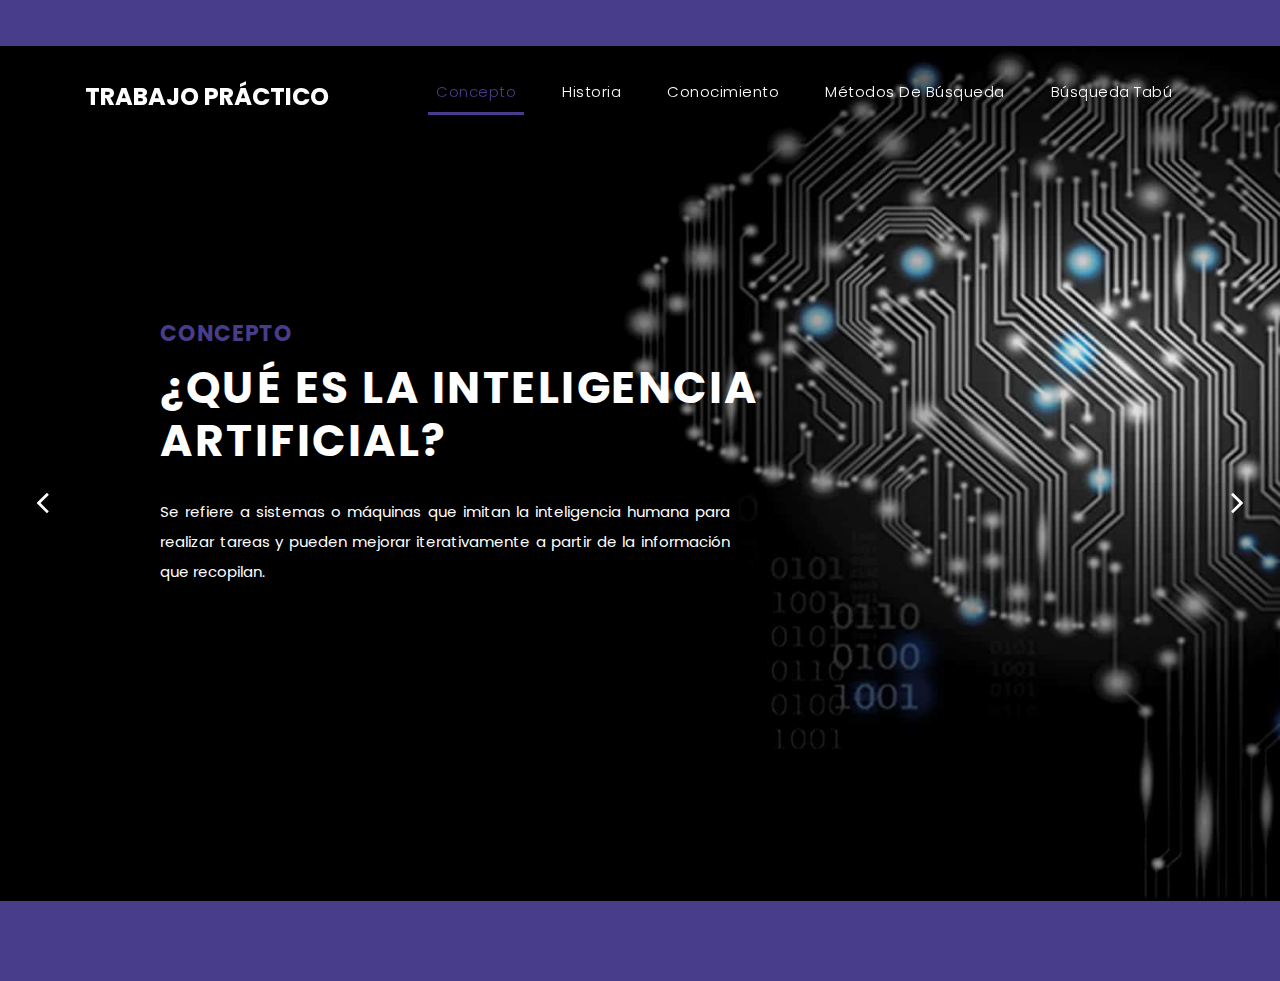
<file: index.html>
<!DOCTYPE html>
<html lang="en">

  <head>

    <meta charset="utf-8">
    <meta name="viewport" content="width=device-width, initial-scale=1, shrink-to-fit=no">
    <meta name="description" content="">
    <meta name="author" content="TemplateMo">
    <link href="https://fonts.googleapis.com/css?family=Poppins:100,200,300,400,500,600,700,800,900&display=swap" rel="stylesheet">

    <title>Evolución de la inteligencia artificial</title>

    
    <link href="vendor/bootstrap/css/bootstrap.min.css" rel="stylesheet">

    
    <link rel="stylesheet" href="assets/css/fontawesome.css">
    <link rel="stylesheet" href="assets/css/templatemo-finance-business.css">
    <link rel="stylesheet" href="assets/css/owl.css">

  </head>

  <body>

    <!-- ********** -->
    <div id="preloader">
        <div class="jumper">
            <div></div>
            <div></div>
            <div></div>
        </div>
    </div>  
    <!-- ********** -->

    <!-- Encabezado -->
    <div class="sub-header">
      <div class="container">
        <div class="row">
          <div class="col-md-8 col-xs-12">
            <ul class="left-info">
 
            </ul>
          </div>
        </div>
      </div>
    </div>

    <header class="">
      <nav class="navbar navbar-expand-lg">
        <div class="container">
          <a class="navbar-brand" href="index.html"><h2>Trabajo Práctico</h2></a>
          <button class="navbar-toggler" type="button" data-toggle="collapse" data-target="#navbarResponsive" aria-controls="navbarResponsive" aria-expanded="false" aria-label="Toggle navigation">
            <span class="navbar-toggler-icon"></span>
          </button>
          <div class="collapse navbar-collapse" id="navbarResponsive">
            <ul class="navbar-nav ml-auto">
              <li class="nav-item active">
                <a class="nav-link" href="#top">Concepto
                  <span class="sr-only">(current)</span>
                </a>
              </li>
              <li class="nav-item">
                <a class="nav-link" href="historia.html">Historia</a>
              </li>  
              <li class="nav-item">
                <a class="nav-link" href="conocimiento.html">Conocimiento</a>
              </li>                          
              <li class="nav-item">
                <a class="nav-link" href="metodos.html">Métodos de búsqueda</a>
              </li>
              <li class="nav-item">
                <a class="nav-link" href="tabu.html">Búsqueda tabú</a>
              </li>
            </ul>
          </div>
        </div>
      </nav>
    </header>

    <!-- Cuerpo de la pagina -->
    <!-- Banner  -->
    <div class="main-banner header-text" id="top">
        <div class="Modern-Slider">
          <!-- Item -->
          <div class="item item-1">
            <div class="img-fill">
                <div class="text-content">
                  <h6>Concepto</h6>
                  <h4>¿Qué es la Inteligencia<br>Artificial?</h4>
                  <p>Se refiere a sistemas o máquinas que imitan la inteligencia humana para realizar tareas y pueden mejorar iterativamente a partir de la información que recopilan. </p>
                 
                </div>
            </div>
          </div>
          <!-- // Item -->
          <!-- Item -->
          <div class="item item-2">
            <div class="img-fill">
                <div class="text-content">
                  <h6>Concepto</h6>
                  <h4>¿Qué es la Inteligencia<br>Artificial?</h4>
                  <p>Es la capacidad de las máquinas para usar algoritmos, aprender de los datos y utilizar lo aprendido en la toma de decisiones tal y como lo haría un ser humano.</p>
                
                </div>
            </div>
          </div>
          
          <div class="item item-3">
            <div class="img-fill">
                <div class="text-content">
                  <h6>Concepto</h6>
                  <h4>¿Qué es la Inteligencia<br>Artificial?</h4>
                  <p>La inteligencia no es una dimensión única, sino un espacio profundamente estructurado de diversas capacidades para procesar la información. Del mismo modo la IA utiliza muchas técnicas diferentes para resolver una gran variedad de tareas.</p>
                
                </div>
            </div>
          </div>
          <!-- // Item -->
        </div>
    </div>
    <!-- Banner -->

    <div class="request-form">
      <div class="container">
        <div class="row">

        </div>
      </div>
    </div>


    <!-- JavaScript -->
    <script src="vendor/jquery/jquery.min.js"></script>
    <script src="vendor/bootstrap/js/bootstrap.bundle.min.js"></script>

    <!-- Additional Scripts -->
    <script src="assets/js/custom.js"></script>
    <script src="assets/js/owl.js"></script>
    <script src="assets/js/slick.js"></script>
    <script src="assets/js/accordions.js"></script>

    <script language = "text/Javascript"> 
      cleared[0] = cleared[1] = cleared[2] = 0; //set a cleared flag for each field
      function clearField(t){                   //declaring the array outside of the
      if(! cleared[t.id]){                      // function makes it static and global
          cleared[t.id] = 1;  // you could use true and false, but that's more typing
          t.value='';         // with more chance of typos
          t.style.color='#fff';
          }
      }
    </script>

  </body>
</html>
</file>
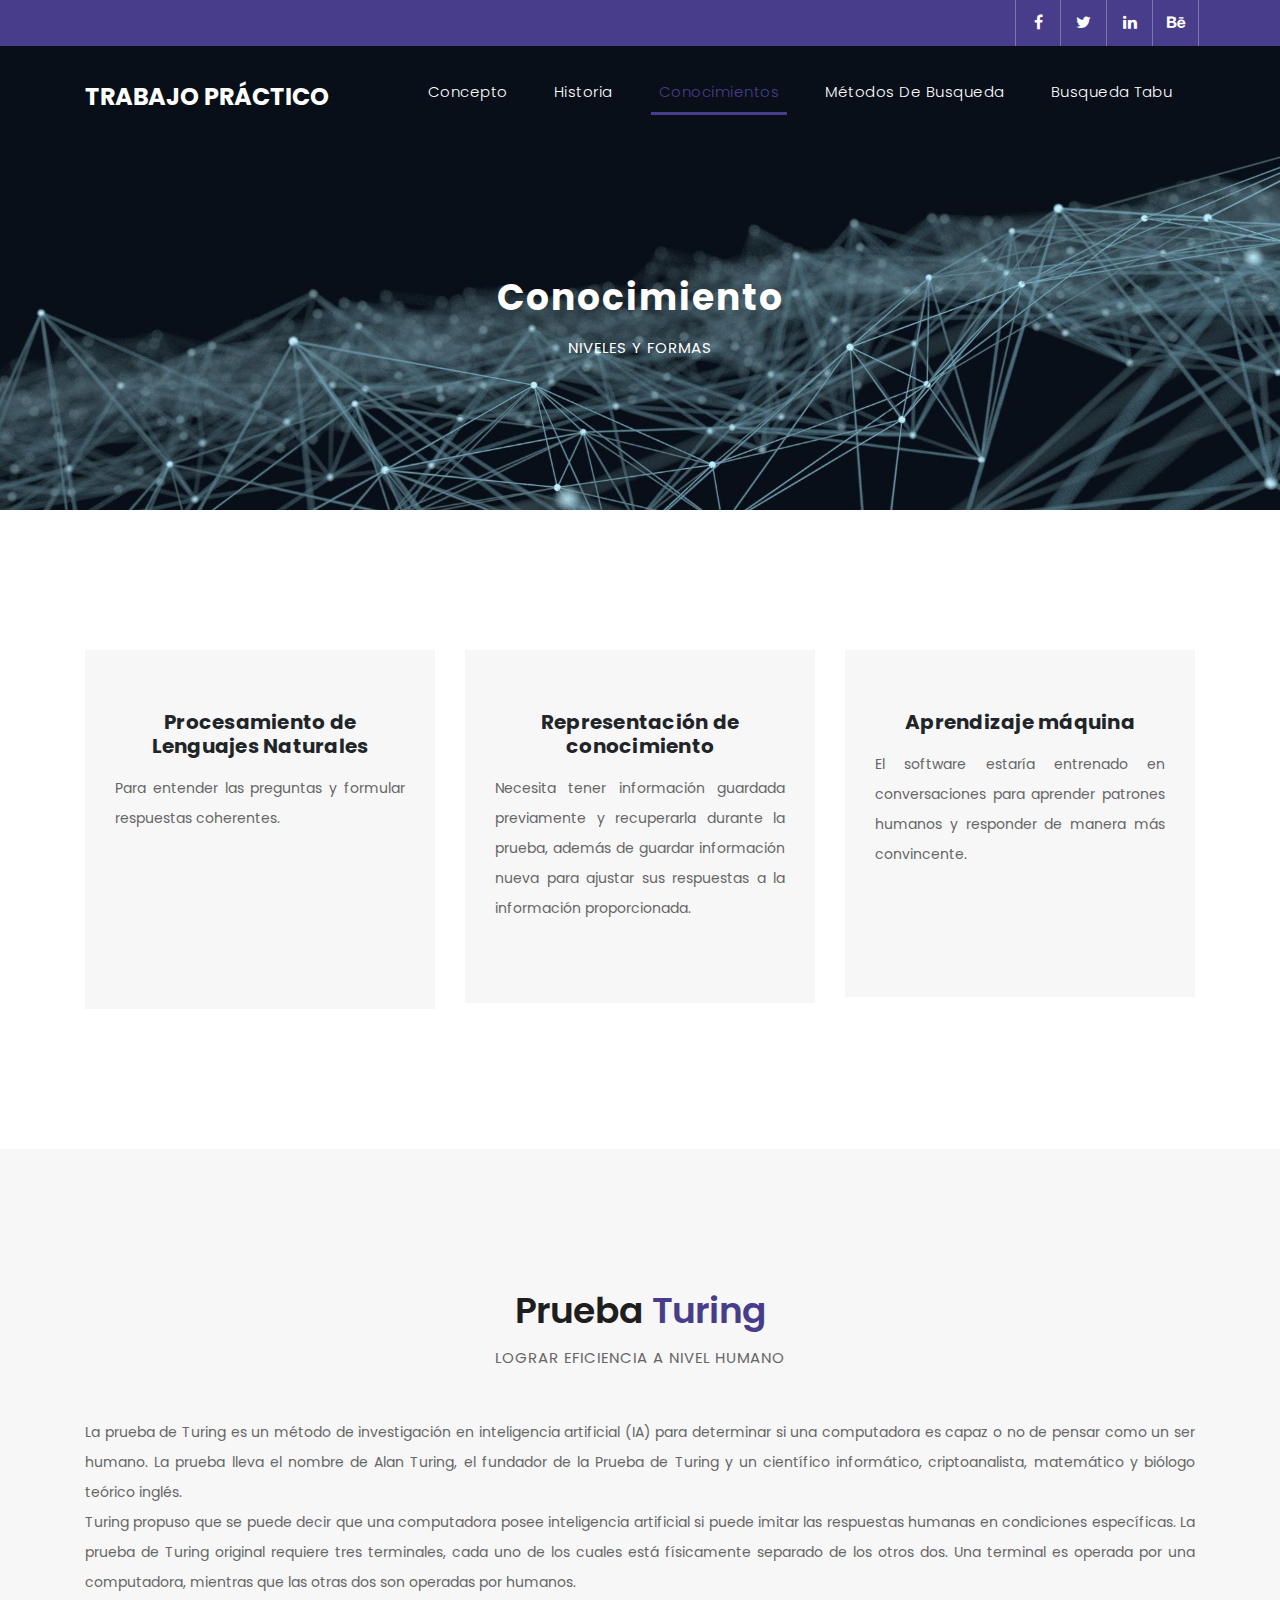
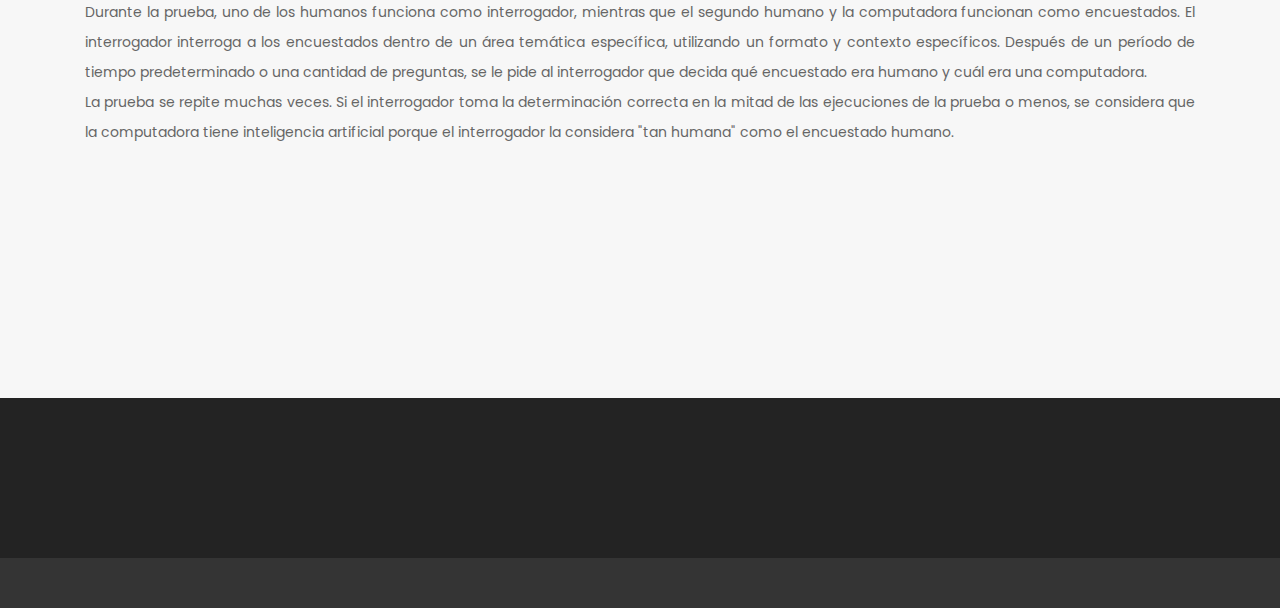
<file: conocimiento.html>
<!DOCTYPE html>
<html lang="en">

  <head>

    <meta charset="utf-8">
    <meta name="viewport" content="width=device-width, initial-scale=1, shrink-to-fit=no">
    <meta name="description" content="">
    <meta name="author" content="TemplateMo">
    <link href="https://fonts.googleapis.com/css?family=Poppins:100,200,300,400,500,600,700,800,900&display=swap" rel="stylesheet">

    <title>Conocimiento</title>


    <link href="vendor/bootstrap/css/bootstrap.min.css" rel="stylesheet">


    <link rel="stylesheet" href="assets/css/fontawesome.css">
    <link rel="stylesheet" href="assets/css/templatemo-finance-business.css">
    <link rel="stylesheet" href="assets/css/owl.css">

  </head>

  <body>

    <!-- ********** -->
    <div id="preloader">
        <div class="jumper">
            <div></div>
            <div></div>
            <div></div>
        </div>
    </div>  
    <!-- ********** -->

    <!-- Encabezado -->
    <div class="sub-header">
      <div class="container">
        <div class="row">
          <div class="col-md-8 col-xs-12">
            <ul class="left-info">
            </ul>
          </div>
          <div class="col-md-4">
            <ul class="right-icons">
              <li><a href="#"><i class="fa fa-facebook"></i></a></li>
              <li><a href="#"><i class="fa fa-twitter"></i></a></li>
              <li><a href="#"><i class="fa fa-linkedin"></i></a></li>
              <li><a href="#"><i class="fa fa-behance"></i></a></li>
            </ul>
          </div>
        </div>
      </div>
    </div>
    
    <header class="">
      <nav class="navbar navbar-expand-lg">
        <div class="container">
          <a class="navbar-brand" href="index.html"><h2>Trabajo Práctico</h2></a>
          <button class="navbar-toggler" type="button" data-toggle="collapse" data-target="#navbarResponsive" aria-controls="navbarResponsive" aria-expanded="false" aria-label="Toggle navigation">
            <span class="navbar-toggler-icon"></span>
          </button>
          <div class="collapse navbar-collapse" id="navbarResponsive">
            <ul class="navbar-nav ml-auto">
              <li class="nav-item">
                <a class="nav-link" href="index.html">Concepto
                  <span class="sr-only">(current)</span>
                </a>
              </li>
              <li class="nav-item">
                <a class="nav-link" href="historia.html">Historia</a>
              </li>
              <li class="nav-item active">
                <a class="nav-link" href="conocimiento.html">Conocimientos</a>
              </li>
              <li class="nav-item">
                <a class="nav-link" href="metodos.html">Métodos de busqueda</a>
              </li>
              <li class="nav-item">
                <a class="nav-link" href="tabu.html">Busqueda tabu</a>
              </li>
            </ul>
          </div>
        </div>
      </nav>
    </header>

    <!--Cuerpo-->
    <div class="page-heading header-text">
      <div class="container">
        <div class="row">
          <div class="col-md-12">
            <h1>Conocimiento</h1>
            <span>Niveles y formas</span>
          </div>
        </div>
      </div>
    </div>

    <div class="contact-information">
      <div class="container">
        <div class="row">
          <div class="col-md-4">
            <div class="contact-item">
              <h4>Procesamiento de Lenguajes Naturales</h4>
              <p>Para entender las preguntas y formular respuestas coherentes.</p><br><br><br><br>
              
            </div>
          </div>
          <div class="col-md-4">
            <div class="contact-item">
              <h4>Representación de conocimiento</h4>
              <p>Necesita tener información guardada previamente y recuperarla durante la prueba, además de guardar información nueva para ajustar sus respuestas a la información proporcionada.</p>
             
            </div>
          </div>
          <div class="col-md-4">
            <div class="contact-item">
              <h4>Aprendizaje máquina</h4>
              <p>El software estaría entrenado en conversaciones para aprender patrones humanos y responder de manera más convincente.</p><br><br>
            
            </div>
          </div>
        </div>
      </div>
    </div>

    <div class="callback-form contact-us">
      <div class="container">
        <div class="row">
          <div class="col-md-12">
            <div class="section-heading">
              <h2>Prueba <em>Turing</em></h2>
              <span>Lograr eficiencia a nivel humano</span><br><br>
                <p>La prueba de Turing es un método de investigación en inteligencia artificial (IA) para determinar si una computadora es capaz o no de pensar como un ser humano. La prueba lleva el nombre de Alan Turing, el fundador de la Prueba de Turing y un científico informático, criptoanalista, matemático y biólogo teórico inglés.<br>
Turing propuso que se puede decir que una computadora posee inteligencia artificial si puede imitar las respuestas humanas en condiciones específicas. La prueba de Turing original requiere tres terminales, cada uno de los cuales está físicamente separado de los otros dos. Una terminal es operada por una computadora, mientras que las otras dos son operadas por humanos.<br>
Durante la prueba, uno de los humanos funciona como interrogador, mientras que el segundo humano y la computadora funcionan como encuestados. El interrogador interroga a los encuestados dentro de un área temática específica, utilizando un formato y contexto específicos. Después de un período de tiempo predeterminado o una cantidad de preguntas, se le pide al interrogador que decida qué encuestado era humano y cuál era una computadora.<br>
La prueba se repite muchas veces. Si el interrogador toma la determinación correcta en la mitad de las ejecuciones de la prueba o menos, se considera que la computadora tiene inteligencia artificial porque el interrogador la considera "tan humana" como el encuestado humano.<br><br>
</p>
            </div>
          </div>
          <div class="col-md-12">

          </div>
        </div>
      </div>
    </div>


    <!-- Pie de pagina -->
    <footer>
      <div class="container">
        <div class="row">
   
        </div>
      </div>
    </footer>
    
    <div class="sub-footer">
      <div class="container">
        <div class="row">

        </div>
      </div>
    </div>

    <!-- JavaScript -->
    <script src="vendor/jquery/jquery.min.js"></script>
    <script src="vendor/bootstrap/js/bootstrap.bundle.min.js"></script>

    <!-- Additional Scripts -->
    <script src="assets/js/custom.js"></script>
    <script src="assets/js/owl.js"></script>
    <script src="assets/js/slick.js"></script>
    <script src="assets/js/accordions.js"></script>

    <script language = "text/Javascript"> 
      cleared[0] = cleared[1] = cleared[2] = 0; //set a cleared flag for each field
      function clearField(t){                   //declaring the array outside of the
      if(! cleared[t.id]){                      // function makes it static and global
          cleared[t.id] = 1;  // you could use true and false, but that's more typing
          t.value='';         // with more chance of typos
          t.style.color='#fff';
          }
      }
    </script>

  </body>
</html>
</file>
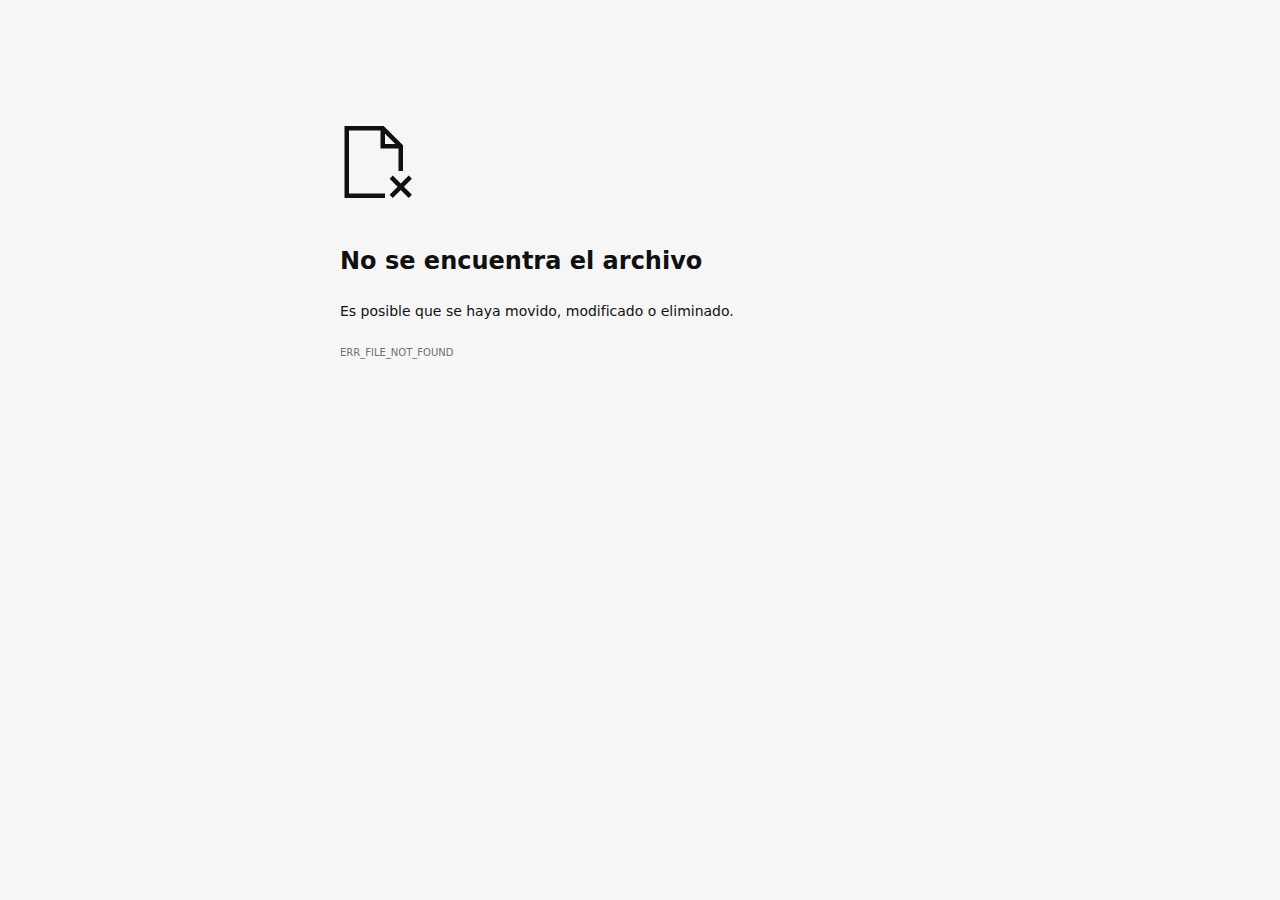
<file: css.html>
<!DOCTYPE html>
<!-- saved from url=(0029)chrome-error://chromewebdata/ -->
<html dir="ltr" lang="es"><head><meta http-equiv="Content-Type" content="text/html; charset=UTF-8">
  
  <meta name="theme-color" content="#fff">
  <meta name="viewport" content="width=device-width, initial-scale=1.0,
                                 maximum-scale=1.0, user-scalable=no">
  <title>file:///C:/Users/chmya/OneDrive/Documentos/escuela/6to%20semestre/6to%20semestre/Animacion3D/pagina%20web/finance-business-1.0.0/finance-business-1.0.0/about.html</title>
  <style>/* Copyright 2017 The Chromium Authors. All rights reserved.
 * Use of this source code is governed by a BSD-style license that can be
 * found in the LICENSE file. */

a {
  color: var(--link-color);
}

body {
  --background-color: #fff;
  --error-code-color: var(--google-gray-700);
  --google-blue-100: rgb(210, 227, 252);
  --google-blue-300: rgb(138, 180, 248);
  --google-blue-600: rgb(26, 115, 232);
  --google-blue-700: rgb(25, 103, 210);
  --google-gray-100: rgb(241, 243, 244);
  --google-gray-300: rgb(218, 220, 224);
  --google-gray-500: rgb(154, 160, 166);
  --google-gray-50: rgb(248, 249, 250);
  --google-gray-600: rgb(128, 134, 139);
  --google-gray-700: rgb(95, 99, 104);
  --google-gray-800: rgb(60, 64, 67);
  --google-gray-900: rgb(32, 33, 36);
  --heading-color: var(--google-gray-900);
  --link-color: rgb(88, 88, 88);
  --popup-container-background-color: rgba(0,0,0,.65);
  --primary-button-fill-color-active: var(--google-blue-700);
  --primary-button-fill-color: var(--google-blue-600);
  --primary-button-text-color: #fff;
  --quiet-background-color: rgb(247, 247, 247);
  --secondary-button-border-color: var(--google-gray-500);
  --secondary-button-fill-color: #fff;
  --secondary-button-hover-border-color: var(--google-gray-600);
  --secondary-button-hover-fill-color: var(--google-gray-50);
  --secondary-button-text-color: var(--google-gray-700);
  --small-link-color: var(--google-gray-700);
  --text-color: var(--google-gray-700);
  --edge-background: var(--edge-grey-background);
  --edge-black: #101010;
  --edge-focus-color: #838383;
  --edge-blue-hover: #0078D4;
  --edge-blue-pressed: #1081D7;
  --edge-blue-rest: #0070C6;
  --edge-blue-selected: #004274;
  --edge-border-hover:#949494;
  --edge-border-pressed: #ADADAD;
  --edge-border-rest: #C5C5C5;
  --edge-grey-background: #F6F6F6;
  --edge-grey-selected: #C6C6C6;
  --edge-light-grey-hover: #F3F3F3;
  --edge-light-grey-pressed: #F7F7F7;
  --edge-light-grey-rest: #EFEFEF;
  --edge-primary-text-color: var(--edge-black);
  --edge-secondary-text-color: var(--edge-text-grey-rest);
  --edge-text-blue-hover: #0070C6;
  --edge-text-blue-rest: #0061AB;
  --edge-text-blue-pressed: #1081D7;
  --edge-text-grey-rest: #6F6F6F;
  --edge-white: #FFFFFF;
  --edge-primary-button-focus-shadow: 0 0 0 2px inset #F2F8FD;
  --edge-focus-outline: 2px solid var(--edge-focus-color);
  background: var(--edge-background);
  color: var(--edge-primary-text-color);
  word-wrap: break-word;
}

.nav-wrapper .secondary-button {
  background: var(--secondary-button-fill-color);
  border: 1px solid var(--secondary-button-border-color);
  color: var(--secondary-button-text-color);
  float: none;
  margin: 0;
  padding: 8px 16px;
}

.hidden {
  display: none;
}

html {
  -webkit-text-size-adjust: 100%;
  font-size: 125%;
}

.icon {
  background-repeat: no-repeat;
  background-size: 100%;
}

@media (prefers-color-scheme: dark) {
  body {
    --background-color: var(--google-gray-900);
    --error-code-color: var(--google-gray-500);
    --heading-color: var(--google-gray-500);
    --link-color: var(--google-blue-300);
    --primary-button-fill-color-active: rgb(129, 162, 208);
    --primary-button-fill-color: var(--google-blue-300);
    --primary-button-text-color: var(--google-gray-900);
    --quiet-background-color: var(--background-color);
    --secondary-button-border-color: var(--google-gray-700);
    --secondary-button-fill-color: var(--google-gray-900);
    --secondary-button-hover-fill-color: rgb(48, 51, 57);
    --secondary-button-text-color: var(--google-blue-300);
    --small-link-color: var(--google-blue-300);
    --text-color: var(--google-gray-500);
    --edge-black: #FFFFFF;
    --edge-focus-color: #888;
    --edge-blue-hover: #0070C6;
    --edge-blue-pressed: #0069B9;
    --edge-blue-rest: #0078D4;
    --edge-blue-selected: #63ACE5;
    --edge-border-hover:#909090;
    --edge-border-pressed: #787878;
    --edge-border-rest: #575757;
    --edge-grey-background: #2D2D2D;
    --edge-grey-selected: #676767;
    --edge-light-grey-hover: #424242;
    --edge-light-grey-pressed: #3E3E3E;
    --edge-light-grey-rest: #464646;
    --edge-text-blue-hover: #429BDF;
    --edge-text-blue-rest: #63ACE5;
    --edge-text-blue-pressed: #2189DA;
    --edge-text-grey-rest: #949494;
    --edge-white: #1D1D1D;
    --edge-primary-button-focus-shadow: 0 0 0 2px inset #F2F8FD;
  }
}
</style>
  <style>/* Copyright 2014 The Chromium Authors. All rights reserved.
   Copyright (C) Microsoft Corporation. All rights reserved.
   Use of this source code is governed by a BSD-style license that can be
   found in the LICENSE file. */

button {
  border: 0;
  border-radius: 2px;
  box-sizing: border-box;
  color: var(--primary-button-text-color);
  cursor: pointer;
  float: right;
  font-size: .875em;
  margin: 0;
  padding: 8px 16px;
  transition: box-shadow 150ms cubic-bezier(0.4, 0, 0.2, 1);
  user-select: none;
}

[dir='rtl'] button {
  float: left;
}

.bad-clock button,
.captive-portal button,
.https-only button,
.insecure-form button,
.lookalike-url button,
.main-frame-blocked button,
.neterror button,
.pdf button,
.ssl button,
.safe-browsing-billing button {
  background: var(--edge-blue-rest);
}

.bad-clock a,
.captive-portal a,
.ssl a {
  color: var(--edge-text-blue-rest);
  text-decoration: none;
  border-bottom: 1px solid currentColor;
}

@media (forced-colors: active) {
  .bad-clock a,
  .captive-portal a,
  .lookalike-url a,
  .ssl a {
    -ms-high-contrast-adjust: none;
    color: LinkText;
    border-bottom: 1px solid currentColor;
  }
  .bad-clock a:focus,
  .captive-portal a:focus,
  .lookalike-url a:focus,
  .ssl a:focus {
    outline: none;
    border-bottom: 2px solid LinkText;
  }
}


.bad-clock #primary-button,
.captive-portal #primary-button,
.lookalike-url #primary-button,
.ssl #primary-button {
  color: white;
  background-color: var(--edge-blue-rest);
  border: 2px solid var(--edge-blue-rest);
  font-family: system-ui, sans-serif;
  font-weight: 600;
  outline: none;
}

.bad-clock #primary-button:focus,
.captive-portal #primary-button:focus,
.lookalike-url #primary-button:focus,
.ssl #primary-button:focus {
  border-color: var(--edge-focus-color);
  box-shadow: var(--edge-primary-button-focus-shadow);
}

.bad-clock #primary-button:hover,
.captive-portal #primary-button:hover,
.lookalike-url #primary-button:hover,
.ssl #primary-button:hover {
  background-color: var(--edge-blue-hover);
  border-color: var(--edge-blue-hover);
}

.bad-clock #primary-button:active,
.captive-portal #primary-button:active,
.lookalike-url #primary-button:active,
.ssl #primary-button:active {
  background-color: var(--edge-blue-pressed);
  box-shadow: 0 1px 2px 0 rgba(60, 64, 67, .3),
      0 2px 6px 2px rgba(60, 64, 67, .15);
}

@media(forced-colors: active) {
  /* Accent button */
  .bad-clock #primary-button,
  .captive-portal #primary-button,
  .lookalike-url #primary-button,
  .ssl #primary-button {
    -ms-high-contrast-adjust: none;
    background-color: Highlight;
    color: HighlightText;
    border: 2px solid transparent;
  }
  .bad-clock #primary-button:focus,
  .captive-portal #primary-button:focus,
  .lookalike-url #primary-button:focus,
  .ssl #primary-button:focus {
    outline: 2px solid ButtonText;
    border-color: transparent;
    box-shadow: none;
  }
  .bad-clock #primary-button:hover,
  .captive-portal #primary-button:hover,
  .lookalike-url #primary-button:hover,
  .ssl #primary-button:hover {
    background-color: HighlightText;
    color: Highlight;
    border: 2px solid Highlight;
  }
}

.bad-clock #details-button,
.captive-portal #details-button,
.lookalike-url #proceed-button,
.ssl #details-button {
  color: var(--edge-primary-text-color);
  background-color: transparent;
  border-color: var(--edge-border-rest);
}

.bad-clock #details-button:focus,
.captive-portal #details-button:focus,
.lookalike-url #proceed-button:focus,
.ssl #details-button:focus {
  outline: var(--edge-focus-outline);
}

.bad-clock #details-button:active,
.captive-portal #details-button:active,
.lookalike-url #proceed-button:active,
.ssl #details-button:active {
  border-color: white;
  background: var(--edge-light-grey-pressed);
  box-shadow: 0 1px 2px 0 rgba(60, 64, 67, .3),
      0 2px 6px 2px rgba(60, 64, 67, .15);
}

.bad-clock #details-button:hover,
.captive-portal #details-button:hover,
.lookalike-url #proceed-button:hover,
.ssl #details-button:hover {
  background: var(--edge-light-grey-hover);
  border-color: var(--edge-border-hover);
  text-decoration: none;
}
@media(forced-colors: active) {
  /* Outline button */
  .bad-clock #details-button,
  .captive-portal #details-button,
  .lookalike-url #proceed-button,
  .ssl #details-button {
    -ms-high-contrast-adjust: none;
    background-color: ButtonFace;
    color: ButtonText;
    border: 1px solid ButtonText;
  }
  .bad-clock #details-button:focus,
  .captive-portal #details-button:focus,
  .lookalike-url #proceed-button:focus,
  .ssl #details-button:focus {
    outline: 2px solid ButtonText;
  }
  .bad-clock #details-button:hover,
  .captive-portal #details-button:hover,
  .lookalike-url #proceed-button:hover,
  .ssl #details-button:hover {
    background-color: Highlight;
    color: HighlightText;
  }
}

.bad-clock #main-message > p,
.captive-portal #main-message > p,
.lookalike-url #main-message > p,
.ssl #main-message > p {
  font-size: 14px;
  line-height: 20px;
  color: var(--edge-primary-text-color);
}

button:active {
  background: var(--primary-button-fill-color-active);
  outline: 0;
}

#debugging {
  display: inline;
  overflow: auto;
}

.debugging-content {
  line-height: 1em;
  margin-bottom: 0;
  margin-top: 1em;
}

.debugging-content-fixed-width {
  display: block;
  font-family: monospace;
  font-size: 1.2em;
  margin-top: 0.5em;
}

.debugging-title {
  font-weight: bold;
}

#details {
  margin: 0 0 50px;
}

#details p:not(:first-of-type) {
  margin-top: 20px;
}

.secondary-button:active {
  border-color: white;
  box-shadow: 0 1px 2px 0 rgba(60, 64, 67, .3),
      0 2px 6px 2px rgba(60, 64, 67, .15);
}

.secondary-button:hover {
  background: var(--secondary-button-hover-fill-color);
  border-color: var(--secondary-button-hover-border-color);
  text-decoration: none;
}

.error-code {
  color: var(--error-code-color);
  font-size: .8em;
  margin-top: 12px;
  text-transform: uppercase;
}

#error-debugging-info {
  font-size: 0.8em;
}

h1 {
  color: var(--edge-primary-text-color);
  font-size: 1.6em;
  font-weight: bold;
  line-height: 1.25em;
  margin-bottom: 16px;
}

h2 {
  font-size: 1.2em;
  font-weight: normal;
}

.icon {
  height: 72px;
  margin: 0 0 40px;
  width: 72px;
}

input[type=checkbox] {
  opacity: 0;
}

input[type=checkbox]:focus ~ .checkbox::after {
  outline: -webkit-focus-ring-color auto 5px;
}

.interstitial-wrapper {
  box-sizing: border-box;
  font-size: 1em;
  line-height: 1.6em;
  margin: 14vh auto 0;
  max-width: 600px;
  width: 100%;
}

#main-message > p {
  display: inline;
}

#extended-reporting-opt-in {
  font-size: .875em;
  margin-top: 32px;
}

#extended-reporting-opt-in label {
  display: grid;
  grid-template-columns: 1.8em 1fr;
  position: relative;
}

#enhanced-protection-message {
  border-radius: 4px;
  font-size: 1em;
  margin-top: 32px;
  padding: 10px 5px;
}

#enhanced-protection-message label {
  display: grid;
  grid-template-columns: 2.5em 1fr;
  position: relative;
}

#enhanced-protection-message div {
  margin: 0.5em;
}

#enhanced-protection-message .icon {
  height: 1.5em;
  vertical-align: middle;
  width: 1.5em;
}

#https-upgrades-message {
  border-radius: 4px;
  font-size: 1em;
}

.nav-wrapper {
  margin-top: 51px;
}

.nav-wrapper::after {
  clear: both;
  content: '';
  display: table;
  width: 100%;
}

.small-link {
  color: var(--small-link-color);
  font-size: .875em;
}

.checkboxes {
  flex: 0 0 24px;
}

.checkbox {
  --padding: .9em;
  background: transparent;
  display: block;
  height: 1em;
  left: -1em;
  padding-inline-start: var(--padding);
  position: absolute;
  right: 0;
  top: -.5em;
  width: 1em;
}

.checkbox::after {
  border: 1px solid white;
  border-radius: 2px;
  content: '';
  height: 1em;
  left: var(--padding);
  position: absolute;
  top: var(--padding);
  width: 1em;
}

.checkbox::before {
  background: transparent;
  border: 2px solid white;
  border-inline-end-width: 0;
  border-top-width: 0;
  content: '';
  height: .2em;
  left: calc(.3em + var(--padding));
  opacity: 0;
  position: absolute;
  top: calc(.3em  + var(--padding));
  transform: rotate(-45deg);
  width: .5em;
}

input[type=checkbox]:checked ~ .checkbox::before {
  opacity: 1;
}

#recurrent-error-message {
  background: var(--edge-light-grey-rest);
  border-radius: 4px;
  margin-bottom: 16px;
  margin-top: 12px;
  padding: 12px 16px;
}

.showing-recurrent-error-message #extended-reporting-opt-in {
  margin-top: 16px;
}

.showing-recurrent-error-message #enhanced-protection-message {
  margin-top: 16px;
}

@media (max-width: 700px) {
  .interstitial-wrapper {
    padding: 0 10%;
  }

  #error-debugging-info {
    overflow: auto;
  }
}

@media (max-width: 420px) {
  button,
  [dir='rtl'] button,
  .small-link {
    float: none;
    font-size: .825em;
    font-weight: 500;
    margin: 0;
    width: 100%;
  }

  button {
    padding: 16px 24px;
  }

  #details {
    margin: 20px 0 20px 0;
  }

  #details p:not(:first-of-type) {
    margin-top: 10px;
  }

  .secondary-button:not(.hidden) {
    display: block;
    margin-top: 20px;
    text-align: center;
    width: 100%;
  }

  .interstitial-wrapper {
    padding: 0 5%;
  }

  #extended-reporting-opt-in {
    margin-top: 24px;
  }

  #enhanced-protection-message {
    margin-top: 24px;
  }

  .nav-wrapper {
    margin-top: 30px;
  }
}

/**
 * Mobile specific styling.
 * Navigation buttons are anchored to the bottom of the screen.
 * Details message replaces the top content in its own scrollable area.
 */

@media (max-width: 420px) {
  .nav-wrapper .secondary-button {
    border: 0;
    margin: 16px 0 0;
    margin-inline-end: 0;
    padding-bottom: 16px;
    padding-top: 16px;
  }
}

/* Fixed nav. */
@media (min-width: 240px) and (max-width: 420px) and
       (min-height: 401px),
       (min-width: 421px) and (min-height: 240px) and
       (max-height: 560px) {
  body .nav-wrapper {
    background: var(--edge-grey-background);
    bottom: 0;
    box-shadow: 0 -22px 40px var(--edge-grey-background);
    left: 0;
    margin: 0 auto;
    max-width: 736px;
    padding-inline-end: 24px;
    padding-inline-start: 24px;
    position: fixed;
    right: 0;
    width: 100%;
    z-index: 2;
  }

  .interstitial-wrapper {
    max-width: 736px;
  }

  #details,
  #main-content {
    padding-bottom: 40px;
  }

  #details {
    padding-top: 5.5vh;
  }

  button.small-link {
    color: var(--google-blue-600);
  }
}

@media (max-width: 420px) and (orientation: portrait),
       (max-height: 560px) {
  body {
    margin: 0 auto;
  }

  button,
  #details-button,
  [dir='rtl'] button,
  button.small-link {
    font-size: .933em;
    margin: 6px 0;
    transform: translatez(0);
  }

  .nav-wrapper {
    box-sizing: border-box;
    padding-bottom: 8px;
    width: 100%;
  }

  #details {
    box-sizing: border-box;
    height: auto;
    margin: 0;
    opacity: 1;
    transition: opacity 250ms cubic-bezier(0.4, 0, 0.2, 1);
  }

  #details.hidden,
  #main-content.hidden {
    height: 0;
    opacity: 0;
    overflow: hidden;
    padding-bottom: 0;
    transition: none;
  }

  h1 {
    font-size: 1.5em;
    margin-bottom: 8px;
  }

  .icon {
    margin-bottom: 5.69vh;
  }

  .interstitial-wrapper {
    box-sizing: border-box;
    margin: 7vh auto 12px;
    padding: 0 24px;
    position: relative;
  }

  .interstitial-wrapper p {
    font-size: .95em;
    line-height: 1.61em;
    margin-top: 8px;
  }

  #main-content {
    margin: 0;
    transition: opacity 100ms cubic-bezier(0.4, 0, 0.2, 1);
  }

  .small-link {
    border: 0;
  }

  .suggested-left > #control-buttons,
  .suggested-right > #control-buttons {
    float: none;
    margin: 0;
  }
}

@media (min-width: 421px) and (min-height: 500px) and (max-height: 560px) {
  .interstitial-wrapper {
    margin-top: 10vh;
  }
}

@media (min-height: 400px) and (orientation:portrait) {
  .interstitial-wrapper {
    margin-bottom: 145px;
  }
}

@media (min-height: 299px) {
  .nav-wrapper {
    padding-bottom: 16px;
  }
}

@media (max-height: 560px) and (min-height: 240px) and (orientation:landscape) {
  .extended-reporting-has-checkbox #details {
    padding-bottom: 80px;
  }
}

@media (min-height: 500px) and (max-height: 650px) and (max-width: 414px) and
       (orientation: portrait) {
  .interstitial-wrapper {
    margin-top: 7vh;
  }
}

@media (min-height: 650px) and (max-width: 414px) and (orientation: portrait) {
  .interstitial-wrapper {
    margin-top: 10vh;
  }
}

/* Small mobile screens. No fixed nav. */
@media (max-height: 400px) and (orientation: portrait),
       (max-height: 239px) and (orientation: landscape),
       (max-width: 419px) and (max-height: 399px) {
  .interstitial-wrapper {
    display: flex;
    flex-direction: column;
    margin-bottom: 0;
  }

  #details {
    flex: 1 1 auto;
    order: 0;
  }

  #main-content {
    flex: 1 1 auto;
    order: 0;
  }

  .nav-wrapper {
    flex: 0 1 auto;
    margin-top: 8px;
    order: 1;
    padding-inline-end: 0;
    padding-inline-start: 0;
    position: relative;
    width: 100%;
  }

  button,
  .nav-wrapper .secondary-button {
    padding: 16px 24px;
  }

  button.small-link {
    color: var(--google-blue-600);
  }
}

@media (max-width: 239px) and (orientation: portrait) {
  .nav-wrapper {
    padding-inline-end: 0;
    padding-inline-start: 0;
  }
}
</style>
  <style>/* Copyright 2013 The Chromium Authors. All rights reserved.
 * Use of this source code is governed by a BSD-style license that can be
 * found in the LICENSE file. */

/* Don't use the main frame div when the error is in a subframe. */
body {
  background-color: var(--edge-grey-background);
}

html[subframe] #main-frame-error {
  display: none;
}

/* Don't use the subframe error div when the error is in a main frame. */
html:not([subframe]) #sub-frame-error {
  display: none;
}

#diagnose-button {
  float: none;
  margin-bottom: 10px;
  margin-inline-start: 0;
  margin-top: 20px;
}

h1 {
  margin-top: 0;
  word-wrap: break-word;
  color: var(--edge-primary-text-color);
  margin-bottom: 22px;
}

h1 span {
  font-weight: bold;
  font-size: 24px;
  line-height: 32px;
}

h2 {
  color: var(--edge-secondary-text-color);
  font-size: 1.2em;
  font-weight: normal;
  margin: 10px 0;
}

a {
  color: var(--edge-text-blue-rest);
  text-decoration: none;
  border-bottom: 1px solid currentColor;
}

a:hover {
  color: var(--edge-text-blue-hover);
}

a:focus {
  outline: none;
  text-decoration: none;
  border-bottom: var(--edge-focus-outline);
}

#game-buttons {
  display: flex;
  align-items: center;
}

#game-message {
  margin-inline-end: 16px;
}

#game-button {
  color: var(--edge-primary-text-color);
  background-color: transparent;
  border: 1px solid var(--edge-border-rest);
}

#game-button:disabled {
  opacity: 0.3;
  cursor: not-allowed;
}

#game-button:hover:not(:disabled) {
  background-color: var(--edge-light-grey-hover);
  border-color: var(--edge-border-hover);
}

#game-button:active:not(:disabled) {
  border-color: white;
  background: var(--edge-light-grey-pressed);
  box-shadow: 0 1px 2px 0 rgba(60, 64, 67, .3),
    0 2px 6px 2px rgba(60, 64, 67, .15);
}

#game-button:focus:not(:disabled) {
  outline: var(--edge-focus-outline);
}

@media (forced-colors: active) {
  a:hover {
    color: HightlightText;
  }
}

.icon {
  -webkit-user-select: none;
  display: inline-block;
}

.icon-generic {
  /**
   * Can't access edge://theme/IDR_ERROR_NETWORK_GENERIC from an untrusted
   * renderer process, so embed the resource manually.
   */
  content: -webkit-image-set(
      url([data-uri]) 1x,
      url([data-uri]) 2x);
}

.icon-offline {
  content: -webkit-image-set(
      url([data-uri]) 1x,
      url([data-uri]) 2x);
  position: relative;
}

.icon-page-error {
  content: url([data-uri]);
}

.icon-thinking {
  content: url([data-uri]);
}

.icon-blocked {
  content: url([data-uri]);
}

.icon-disconnected {
  content: url([data-uri]);
}

.icon-find {
  content: url([data-uri]);
}

.icon-insecure-site {
  content: url([data-uri]);
}

.icon-page-briefcase {
  content: url([data-uri]);
}

.icon-disabled {
  content: -webkit-image-set(
      url([data-uri]) 1x,
      url([data-uri]) 2x);
  width: 112px;
}

.managed-icon {
  content: url([data-uri]);
  margin-inline-end: 6px;
  height: 16px;
  width: 16px;
}

.error-code {
  display: block;
  font-size: 10px;
  line-height: 12px;
  color: var(--edge-secondary-text-color);
  margin-top: 24px;
  font-weight: 500;
}

#content-top {
  margin: 20px;
}

.hidden {
  display: none;
}

#suggestion {
  margin-top: 15px;
}

#suggestions-list p {
  margin-block-end: 0;
  color: var(--edge-primary-text-color);
  font-weight: 700;
}

#suggestions-list ul {
  margin-top: 0;
  color: var(--edge-primary-text-color);
  padding-inline-start: 0;
  list-style: none;
}

#suggestions-list li {
  margin-top: 12px;
  font-size: 14px;
  line-height: 20px;
}

#suggestions-list li:before {
  content: "•";
  font-size: 14px;
  padding-right: 1em;
}

.single-suggestion li:before{
  display: none;
}

#short-suggestion {
  margin-top: 5px;
}

#error-information-button {
  content: url([data-uri]);
  height: 24px;
  vertical-align: -.15em;
  width: 24px;
}

.use-popup-container#error-information-popup-container
  #error-information-popup {
  align-items: center;
  background-color: var(--edge-grey-background);
  display: flex;
  height: 100%;
  left: 0;
  position: fixed;
  top: 0;
  width: 100%;
  z-index: 100;
}

.use-popup-container#error-information-popup-container
  #error-information-popup-content > p {
  margin-bottom: 11px;
  margin-inline-start: 20px;
}

.use-popup-container#error-information-popup-container #suggestions-list ul {
  margin-inline-start: 15px;
}

.use-popup-container#error-information-popup-container
  #error-information-popup-box {
  background-color: var(--edge-white);
  left: 5%;
  padding-bottom: 15px;
  padding-top: 15px;
  position: fixed;
  width: 90%;
  z-index: 101;
}

.use-popup-container#error-information-popup-container div.error-code {
  margin-inline-start: 20px;
}

.use-popup-container#error-information-popup-container #suggestions-list p {
  margin-inline-start: 20px;
}

:not(.use-popup-container)#error-information-popup-container
  #error-information-popup-close {
  display: none;
}

#error-information-popup-close {
  margin-bottom: 0px;
  margin-inline-end: 35px;
  margin-top: 15px;
  text-align: end;
}

.link-button {
  color: var(--edge-text-blue-rest);
  display: inline-block;
  font-weight: bold;
  text-transform: uppercase;
}

#sub-frame-error-details {
  color: var(--edge-secondary-text-color);

}

[jscontent=hostName],
[jscontent=failedUrl] {
  overflow-wrap: break-word;
}

#search-container {
  /* Prevents a space between controls. */
  display: flex;
  margin-top: 20px;
}

.snackbar {
  background: #323232;
  border-radius: 2px;
  bottom: 24px;
  box-sizing: border-box;
  color: #fff;
  font-size: .87em;
  left: 24px;
  max-width: 568px;
  min-width: 288px;
  opacity: 0;
  padding: 16px 24px 12px;
  position: fixed;
  transform: translateY(90px);
  will-change: opacity, transform;
  z-index: 999;
}

.snackbar-show {
  -webkit-animation:
    show-snackbar .25s cubic-bezier(0.0, 0.0, 0.2, 1) forwards,
    hide-snackbar .25s cubic-bezier(0.4, 0.0, 1, 1) forwards 5s;
}

@-webkit-keyframes show-snackbar {
  100% {
    opacity: 1;
    transform: translateY(0);
  }
}

@-webkit-keyframes hide-snackbar {
  0% {
    opacity: 1;
    transform: translateY(0);
  }
  100% {
    opacity: 0;
    transform: translateY(90px);
  }
}

.suggestions {
  margin-top: 18px;
  color: var(--edge-primary-text-color);
  font-size: 14px;
  line-height: 20px;
}

.suggestion-header {
  font-weight: bold;
  margin-bottom: 4px;
}

/* Decrease padding at low sizes. */
@media (max-width: 640px), (max-height: 640px) {
  h1 {
    margin: 0 0 15px;
  }
  #content-top {
    margin: 15px;
  }
  .suggestions {
    margin-top: 10px;
  }
  .suggestion-header {
    margin-bottom: 0;
  }
}

#download-link, #download-link-clicked {
  margin-bottom: 30px;
  margin-top: 30px;
}

#download-link-clicked {
  color: #BBB;
}

#download-link:before, #download-link-clicked:before {
  content: url([data-uri]);
  display: inline-block;
  margin-inline-end: 4px;
  vertical-align: -webkit-baseline-middle;
}

#download-link-clicked:before {
  width: 0px;
  opacity: 0;
}

.offline-content-list-title {
  color: rgb(95, 99, 104);
  font-size: .8em;
  line-height: 1;
  margin-bottom: .8em;
}

#offline-content-suggestions {
  margin-inline-start: -5%;
  width: 110%;
}

/* The selectors below adjust the "overflow" of the suggestion cards contents
 * based on the same screen size based strategy used for the main frame, which
 * is applied by the `interstitial-wrapper` class. */
@media (max-width: 700px) {
  #offline-content-suggestions {
    margin-inline-start: -5%;
    width: 110%;
  }
}
@media (max-width: 420px)  {
  #offline-content-suggestions {
    margin-inline-start: -2.5%;
    width: 105%;
  }
}
@media (max-width: 420px) and (orientation: portrait),
       (max-height: 560px) {
  #offline-content-suggestions {
    margin-inline-start: -12px;
    width: calc(100% + 24px);
  }
}

.suggestion-with-image .offline-content-suggestion-visual {
  flex-basis: 8.2em;
  flex-shrink: 0;
}

.suggestion-with-image .offline-content-suggestion-visual > img {
  height: 100%;
  width: 100%;
}

#offline-content-list:not(.is-rtl) .suggestion-with-image
.offline-content-suggestion-visual > img {
  border-bottom-right-radius: 8px;
  border-top-right-radius: 8px;
}

#offline-content-list.is-rtl .suggestion-with-image
.offline-content-suggestion-visual > img {
  border-bottom-left-radius: 8px;
  border-top-left-radius: 8px;
}

.suggestion-with-icon .offline-content-suggestion-visual {
  align-items: center;
  display: flex;
  justify-content: center;
  min-height: 4.2em;
  min-width: 4.2em;
}

.suggestion-with-icon .offline-content-suggestion-visual > div {
  align-items: center;
  background-color: rgb(241, 243, 244);
  border-radius: 50%;
  display: flex;
  height: 2.3em;
  justify-content: center;
  width: 2.3em;
}

.suggestion-with-icon .offline-content-suggestion-visual > div > img {
  height: 1.45em;
  width: 1.45em;
}

.offline-content-suggestion-texts {
  display: flex;
  flex-direction: column;
  justify-content: space-between;
  line-height: 1.3;
  padding: .9em;
  width: 100%;
}

.offline-content-suggestion-title {
  -webkit-box-orient: vertical;
  -webkit-line-clamp: 3;
  color: rgb(32, 33, 36);
  display: -webkit-box;
  font-size: 1.1em;
  overflow: hidden;
  text-overflow: ellipsis;
}

div.offline-content-suggestion {
  align-items: stretch;
  border-color: rgb(218, 220, 224);
  border-radius: 8px;
  border-style: solid;
  border-width: 1px;
  display: flex;
  justify-content: space-between;
  margin-bottom: .8em;
}

.suggestion-with-image {
  flex-direction: row;
  height: 8.2em;
  max-height: 8.2em;
}

.suggestion-with-icon {
  flex-direction: row-reverse;
  height: 4.2em;
  max-height: 4.2em;
}

.suggestion-with-icon .offline-content-suggestion-title {
  -webkit-line-clamp: 1;
  word-break: break-all;
}

.suggestion-with-icon .offline-content-suggestion-texts {
  padding-inline-start: 0px;
}

.offline-content-suggestion-attribution-freshness {
  color: rgb(95, 99, 104);
  display: flex;
  font-size: .8em;
}

.offline-content-suggestion-attribution {
  -webkit-box-orient: vertical;
  -webkit-line-clamp: 1;
  display: -webkit-box;
  flex-shrink: 1;
  overflow-wrap: break-word;
  overflow: hidden;
  text-overflow: ellipsis;
  word-break: break-all;
}

.no-attribution .offline-content-suggestion-attribution {
  display: none;
}

.offline-content-suggestion-freshness:before {
  content: '-';
  display: inline-block;
  flex-shrink: 0;
  margin-inline-end: .1em;
  margin-inline-start: .1em;
}

.no-attribution .offline-content-suggestion-freshness:before {
  display: none;
}

.offline-content-suggestion-freshness {
  flex-shrink: 0;
}

.suggestion-with-image .offline-content-suggestion-pin-spacer {
  flex-shrink: 1;
  flex-grow: 100;
}

.suggestion-with-image .offline-content-suggestion-pin {
  content: url([data-uri]);
  flex-shrink: 0;
  height: 1.4em;
  margin-inline-start: .4em;
  width: 1.4em;
}

.offline-content-list-action {
  text-align: center;
}

#offline-content-summary {
  border-color: rgb(241, 243, 244);
  border-radius: 12px;
  border-style: solid;
  border-width: 1px;
  padding: 12px;
  text-align: center;
}

.offline-content-summary-image-truncate {
  width: 45px;
}

.offline-content-summary-images {
  direction: ltr;
  display: flex;
  margin-top: 10px;
  justify-content: center;
  padding-bottom: 12px;
}

.offline-content-summary-images img {
  background: rgb(241, 243, 244);
  border-radius: 50%;
  box-shadow:
    0px 1px 2px 0px rgb(155, 155, 155),
    0px 1px 3px 0px rgb(155, 155, 155);
  padding: 12px;
  width: 32px;
}

.offline-content-summary-description {
  border-top: 1px solid rgb(241, 243, 244);
  padding-top: 12px;
}

.offline-content-summary-action {
  padding-top: 12px;
}

/* Don't allow overflow when in a subframe. */
html[subframe] body {
  overflow: hidden;
}

#sub-frame-error {
  -webkit-align-items: center;
  background-color: #DDD;
  display: -webkit-flex;
  -webkit-flex-flow: column;
  height: 100%;
  -webkit-justify-content: center;
  left: 0;
  position: absolute;
  text-align: center;
  top: 0;
  transition: background-color .2s ease-in-out;
  width: 100%;
}

#sub-frame-error:hover {
  background-color: #EEE;
}

#sub-frame-error .icon-generic {
  margin: 0 0 16px;
}

#sub-frame-error-details {
  margin: 0 10px;
  text-align: center;
  visibility: hidden;
}

/* Show details only when hovering. */
#sub-frame-error:hover #sub-frame-error-details {
  visibility: visible;
}

/* If the iframe is too small, always hide the error code. */
/* TODO(mmenke): See if overflow: no-display works better, once supported. */
@media (max-width: 200px), (max-height: 95px) {
  #sub-frame-error-details {
    display: none;
  }
}

/* Adjust icon for small embedded frames in apps. */
@media (max-height: 100px) {
  #sub-frame-error .icon-generic {
    height: auto;
    margin: 0;
    padding-top: 0;
    width: 25px;
  }
}

#control-buttons {
  margin-bottom: 44px;
}

/* details-button is special; it's a <button> element that looks like a link. */
#details-buttons {
  width: 100%;
}

#details-button {
  box-shadow: none;
  min-width: 0;
  background: none;
  border: none;
  color: var(--edge-primary-text-color);
  cursor: pointer;
  font-size: 14px;
  line-height: 20px;
  text-decoration: none;
  float: left;
  padding: 4px;
  font-family: system-ui, sans-serif;
}

#details-button:before {
  display: inline-block;
  content: "";
  background-image: url("[data-uri]");
  margin-right: 10px;
  width: 14px;
  height: 10px;
  background-repeat: no-repeat;
  background-position: center center;
  fill: var(--edge-primary-text-color);
}

#details-button.expanded:before {
  transform: rotate(180deg);
}

#details-button:focus {
  outline: solid 2px var(--edge-focus-color);
}
@media (forced-colors: active) {
  #details-button,
  #game-button {
    -ms-high-contrast-adjust: none;
    color: ButtonText;
    background-color: ButtonFace;
  }
  #game-button {
    /* extra border for this button only */
    border: 1px solid ButtonText;
  }
  #details-button::before,
  #game-button::before {
    fill: ButtonText;
  }
  #details-button:focus,
  #game-button:focus {
    outline: 2px solid ButtonText;
  }
  #details-button:hover,
  #game-button:hover {
    background-color: Highlight;
    color: HighlightText;
  }
  #details-button:hover::before,
  #game-button:hover::before {
    fill: HighlightText;
  }
}

.nav-wrapper {
  margin-top: 44px;
}

#control-buttons,
#stale-load-button,
#details-buttons {
  float: left !important;
}

.suggested-left .secondary-button {
  margin-inline-end: 0px;
}

#details-button.singular {
  float: none;
}

/* download-button shows both icon and text. */
#download-button {
  padding-bottom: 4px;
  padding-top: 4px;
  position: relative;
}

#download-button:before {
  background: -webkit-image-set(
      url([data-uri]) 1x,
      url([data-uri]) 2x)
    no-repeat;
  content: '';
  display: inline-block;
  width: 24px;
  height: 24px;
  margin-inline-end: 4px;
  margin-inline-start: -4px;
  vertical-align: middle;
}

#download-button:disabled {
  background: rgb(180, 206, 249);
  color: rgb(255, 255, 255);
}

/*
TODO(https://crbug.com/852872): UI for offline suggested content is incomplete.
*/
.suggested-thumbnail {
  width: 25vw;
  height: 25vw;
}

#reload-button {
  background-color: var(--edge-blue-rest);
  color: white; /* always white because it is a blue button */
  border-radius: 2px;
  width: 100px;
  height: 32px;
  font-family: system-ui, sans-serif;
  font-weight: 600;
  font-size: 12px;
  padding: 0;
  outline: none;
}

#reload-button:focus {
  outline: var(--edge-focus-outline);
  box-shadow: var(--edge-primary-button-focus-shadow);
}

#reload-button:hover {
  background-color: var(--edge-blue-hover);
}

#reload-button:active {
  background-color: var(--edge-blue-pressed);
}

@media (forced-colors: active) {
  /* Acts like an accent button */
  #reload-button {
    -ms-high-contrast-adjust: none;
    background-color: Highlight;
    color: HighlightText;
  }
  #reload-button:hover {
    background-color: HighlightText;
    color: Highlight;
    border: 2px solid Highlight;
  }
  #reload-button:focus {
    outline: 2px solid ButtonText;
    box-shadow: none;
  }
}

/* Offline page */
.offline {
  transition: -webkit-filter 1.5s cubic-bezier(0.65, 0.05, 0.36, 1),
              background-color 1.5s cubic-bezier(0.65, 0.05, 0.36, 1);
  will-change: -webkit-filter, background-color;
}

#main-message > p {
  font-size: 14px;
  line-height: 20px;
  color: var(--edge-primary-text-color);
}
.offline #main-message > p {
  display: none;
}

.offline.inverted {
  -webkit-filter: invert(100%);
  background-color: var(--edge-black);
}

.offline .interstitial-wrapper {
  color: #2b2b2b;
  font-size: 1em;
  line-height: 1.55;
  margin: 0 auto;
  max-width: 600px;
  padding-top: 100px;
  width: 100%;
}

.offline .controller {
  background: rgba(247,247,247, .1);
  height: 100vh;
  left: 0;
  position: absolute;
  top: 0;
  width: 100vw;
  z-index: 9;
}

#offline-resources {
  display: none;
}

@media (max-width: 420px) {
  #download-button {
    padding-bottom: 12px;
    padding-top: 12px;
  }

  .snackbar {
    left: 0;
    bottom: 0;
    width: 100%;
    border-radius: 0;
  }
}

@media (max-height: 350px) {
  h1 {
    margin: 0 0 15px;
  }

  .icon-offline {
    margin: 0 0 10px;
  }

  .interstitial-wrapper {
    margin-top: 5%;
  }

  .nav-wrapper {
    margin-top: 30px;
  }
}

@media (min-width: 420px) and (max-width: 736px) and
       (min-height: 240px) and (max-height: 420px) and
       (orientation:landscape) {
  .interstitial-wrapper {
    margin-bottom: 100px;
  }
}

@media (max-width: 360px) and (max-height: 480px) {
  .offline .interstitial-wrapper {
    padding-top: 60px;
  }

}

@media (min-height: 240px) and (orientation: landscape) {
  .offline .interstitial-wrapper {
    margin-bottom: 90px;
  }

  .icon-offline {
    margin-bottom: 20px;
  }
}

@media (max-height: 320px) and (orientation: landscape) {
  .icon-offline {
    margin-bottom: 0;
  }

}

@media (max-width: 240px) {
  button {
    padding-left: 12px;
    padding-right: 12px;
  }

  .interstitial-wrapper {
    overflow: inherit;
    padding: 0 8px;
  }
}

@media (max-width: 120px) {
  button {
    width: auto;
  }
}


@media (prefers-color-scheme: dark) {
  .icon,
  .managed-icon {
    filter: invert(1);
  }

  #details-button:before {
    filter: invert(1);
  }
}
</style>
  <script>// Copyright 2017 The Chromium Authors. All rights reserved.
// Copyright (C) Microsoft Corporation. All rights reserved.
// Use of this source code is governed by a BSD-style license that can be
// found in the LICENSE file.

// This is the shared code for security interstitials. It is used for both SSL
// interstitials and Safe Browsing interstitials.

/**
 * @typedef {{
 *   dontProceed: function(),
 *   proceed: function(),
 *   showMoreSection: function(),
 *   openHelpCenter: function(),
 *   openDiagnostic: function(),
 *   reload: function(),
 *   openDateSettings: function(),
 *   openLogin: function(),
 *   doReport: function(),
 *   dontReport: function(),
 *   openReportingPrivacy: function(),
 *   openWhitepaper: function(),
 *   reportPhishingError: function(),
 * }}
 */
// eslint-disable-next-line no-var
var certificateErrorPageController;

// Should match security_interstitials::SecurityInterstitialCommand
/** @enum {number} */
const SecurityInterstitialCommandId = {
  // For SmartScreen only
  CMD_INTERSTITIAL_PAGE_LOADED: -32,
  CMD_MCAS_SUPPORT_PAGE: -31,

  CMD_DONT_PROCEED: 0,
  CMD_PROCEED: 1,
  // Ways for user to get more information
  CMD_SHOW_MORE_SECTION: 2,
  CMD_OPEN_HELP_CENTER: 3,
  CMD_OPEN_DIAGNOSTIC: 4,
  // Primary button actions
  CMD_RELOAD: 5,
  CMD_OPEN_DATE_SETTINGS: 6,
  CMD_OPEN_LOGIN: 7,
  // Safe Browsing Extended Reporting
  CMD_DO_REPORT: 8,
  CMD_DONT_REPORT: 9,
  CMD_OPEN_REPORTING_PRIVACY: 10,
  CMD_OPEN_WHITEPAPER: 11,
  // Report a phishing error.
  CMD_REPORT_PHISHING_ERROR: 12,
  // Open enhanced protection settings.
  CMD_OPEN_ENHANCED_PROTECTION_SETTINGS: 13,

  // Edge specific commands are to be offset by 1000
  // Open Edge privacy settings.
  CMD_OPEN_EDGE_PRIVACY_SETTINGS: 1000,
};

const HIDDEN_CLASS = 'hidden';

/**
 * A convenience method for sending commands to the parent page.
 * @param {SecurityInterstitialCommandId} cmd  The command to send.
 */
function sendCommand(cmd) {
  if (window.certificateErrorPageController) {
    switch (cmd) {
      case SecurityInterstitialCommandId.CMD_DONT_PROCEED:
        certificateErrorPageController.dontProceed();
        break;
      case SecurityInterstitialCommandId.CMD_PROCEED:
        certificateErrorPageController.proceed();
        break;
      case SecurityInterstitialCommandId.CMD_SHOW_MORE_SECTION:
        certificateErrorPageController.showMoreSection();
        break;
      case SecurityInterstitialCommandId.CMD_OPEN_HELP_CENTER:
        certificateErrorPageController.openHelpCenter();
        break;
      case SecurityInterstitialCommandId.CMD_OPEN_DIAGNOSTIC:
        certificateErrorPageController.openDiagnostic();
        break;
      case SecurityInterstitialCommandId.CMD_RELOAD:
        certificateErrorPageController.reload();
        break;
      case SecurityInterstitialCommandId.CMD_OPEN_DATE_SETTINGS:
        certificateErrorPageController.openDateSettings();
        break;
      case SecurityInterstitialCommandId.CMD_OPEN_LOGIN:
        certificateErrorPageController.openLogin();
        break;
      case SecurityInterstitialCommandId.CMD_DO_REPORT:
        certificateErrorPageController.doReport();
        break;
      case SecurityInterstitialCommandId.CMD_DONT_REPORT:
        certificateErrorPageController.dontReport();
        break;
      case SecurityInterstitialCommandId.CMD_OPEN_REPORTING_PRIVACY:
        certificateErrorPageController.openReportingPrivacy();
        break;
      case SecurityInterstitialCommandId.CMD_OPEN_WHITEPAPER:
        certificateErrorPageController.openWhitepaper();
        break;
      case SecurityInterstitialCommandId.CMD_REPORT_PHISHING_ERROR:
        certificateErrorPageController.reportPhishingError();
        break;
      case SecurityInterstitialCommandId.CMD_INTERSTITIAL_PAGE_LOADED:
        certificateErrorPageController.interstitialLoaded();
        break;
      case SecurityInterstitialCommandId.CMD_MCAS_SUPPORT_PAGE:
        certificateErrorPageController.mcasSupportPage();
        break;
      case SecurityInterstitialCommandId.CMD_OPEN_ENHANCED_PROTECTION_SETTINGS:
        certificateErrorPageController.openEnhancedProtectionSettings();
        break;
      case SecurityInterstitialCommandId.CMD_OPEN_EDGE_PRIVACY_SETTINGS:
        certificateErrorPageController.openEdgePrivacySettings();
        break;
    }
    return;
  }
  // 
  window.domAutomationController.send(cmd);
  // 
  // 
}

/**
 * Call this to stop clicks on <a href="#"> links from scrolling to the top of
 * the page (and possibly showing a # in the link).
 */
function preventDefaultOnPoundLinkClicks() {
  document.addEventListener('click', function(e) {
    const anchor = findAncestor(/** @type {Node} */ (e.target), function(el) {
      return el.tagName === 'A';
    });
    // Use getAttribute() to prevent URL normalization.
    if (anchor && anchor.getAttribute('href') === '#') {
      e.preventDefault();
    }
  });
}

// 

// 
</script>
  <script>// Copyright 2015 The Chromium Authors. All rights reserved.
// Use of this source code is governed by a BSD-style license that can be
// found in the LICENSE file.

let mobileNav = false;

/**
 * For small screen mobile the navigation buttons are moved
 * below the advanced text.
 */
function onResize() {
  const helpOuterBox = document.querySelector('#details');
  const mainContent = document.querySelector('#main-content');
  const mediaQuery = '(min-width: 240px) and (max-width: 420px) and ' +
      '(min-height: 401px), ' +
      '(max-height: 560px) and (min-height: 240px) and ' +
      '(min-width: 421px)';

  const detailsHidden = helpOuterBox.classList.contains(HIDDEN_CLASS);
  const runnerContainer = document.querySelector('.runner-container');

  // Check for change in nav status.
  if (mobileNav !== window.matchMedia(mediaQuery).matches) {
    mobileNav = !mobileNav;

    // Handle showing the top content / details sections according to state.
    if (mobileNav) {
      mainContent.classList.toggle(HIDDEN_CLASS, !detailsHidden);
      helpOuterBox.classList.toggle(HIDDEN_CLASS, detailsHidden);
      if (runnerContainer) {
        runnerContainer.classList.toggle(HIDDEN_CLASS, !detailsHidden);
      }
    } else if (!detailsHidden) {
      // Non mobile nav with visible details.
      mainContent.classList.remove(HIDDEN_CLASS);
      helpOuterBox.classList.remove(HIDDEN_CLASS);
      if (runnerContainer) {
        runnerContainer.classList.remove(HIDDEN_CLASS);
      }
    }
  }
}

function setupMobileNav() {
  window.addEventListener('resize', onResize);
  onResize();
}

document.addEventListener('DOMContentLoaded', setupMobileNav);
</script>
  <script>// Copyright 2013 The Chromium Authors. All rights reserved.
// Copyright (C) Microsoft Corporation. All rights reserved.
// Use of this source code is governed by a BSD-style license that can be
// found in the LICENSE file.

function toggleHelpBox() {
  const helpBoxOuter = document.getElementById('details');
  helpBoxOuter.classList.toggle(HIDDEN_CLASS);
  const detailsButton = document.getElementById('details-button');
  if (helpBoxOuter.classList.contains(HIDDEN_CLASS)){
    detailsButton.innerText = detailsButton.detailsText;
    detailsButton.classList.remove("expanded");
  } else {
    detailsButton.innerText = detailsButton.hideDetailsText;
    detailsButton.classList.add("expanded");
  }

  // Details appears over the main content on small screens.
  if (mobileNav) {
    document.getElementById('main-content').classList.toggle(HIDDEN_CLASS);
    const runnerContainer = document.querySelector('.runner-container');
    if (runnerContainer) {
      runnerContainer.classList.toggle(HIDDEN_CLASS);
    }
  }
}

function diagnoseErrors() {
// 
    if (window.errorPageController) {
errorPageController.diagnoseErrorsButtonClick();
}
// 
// 
}

// Subframes use a different layout but the same html file.  This is to make it
// easier to support platforms that load the error page via different
// mechanisms (Currently just iOS). We also use the subframe style for portals
// as they are embedded like subframes and can't be interacted with by the user.
if (window.top.location != window.location || window.portalHost) {
document.documentElement.setAttribute('subframe', '');
}

// Re-renders the error page using |strings| as the dictionary of values.
// Used by NetErrorTabHelper to update DNS error pages with probe results.
function updateForDnsProbe(strings) {
  const context = new JsEvalContext(strings);
  jstProcess(context, document.getElementById('t'));
}

// Given the classList property of an element, adds an icon class to the list
// and removes the previously-
function updateIconClass(classList, newClass) {
  let oldClass;

  if (classList.hasOwnProperty('last_icon_class')) {
    oldClass = classList['last_icon_class'];
    if (oldClass == newClass) {
return;
}
  }

  classList.add(newClass);
  if (oldClass !== undefined) {
classList.remove(oldClass);
}

  classList['last_icon_class'] = newClass;

  document.body.classList.add('neterror');
}

// Does a search using |baseSearchUrl| and the text in the search box.
function search(baseSearchUrl) {
  const searchTextNode = document.getElementById('search-box');
  document.location = baseSearchUrl + searchTextNode.value;
  return false;
}

// Called when an <a> tag generated by the navigation correction service is
// clicked.
// @param {{clickData: string}} jstdata
function navigationCorrectionClicked(jstdata) {
  if (jstdata.clickData !== undefined && errorPageController) {
    errorPageController.edgeNavigationCorrectionClicked(jstdata.clickData);
  }
}

// Implements button clicks.  This function is needed during the transition
// between implementing these in trunk chromium and implementing them in
// iOS.
function reloadButtonClick(url) {
  if (window.errorPageController) {
    errorPageController.reloadButtonClick();
  } else {
    location = url;
  }
}

function showSavedCopyButtonClick() {
  if (window.errorPageController) {
    errorPageController.showSavedCopyButtonClick();
  }
}

function downloadButtonClick() {
  if (window.errorPageController) {
    errorPageController.downloadButtonClick();
    const downloadButton = document.getElementById('download-button');
    downloadButton.disabled = true;
    downloadButton.textContent = downloadButton.disabledText;

    document.getElementById('download-link-wrapper')
        .classList.add(HIDDEN_CLASS);
    document.getElementById('download-link-clicked-wrapper')
        .classList.remove(HIDDEN_CLASS);
  }
}

function detailsButtonClick() {
  if (window.errorPageController) {
errorPageController.detailsButtonClick();
}
}

let primaryControlOnLeft = true;
// 

// TODO(crbug.com/883486): UI not yet implemented.
function setAutoFetchState(scheduled, can_schedule) {
}

function toggleErrorInformationPopup() {
  document.getElementById('error-information-popup-container')
      .classList.toggle(HIDDEN_CLASS);
}

function launchOfflineItem(itemID, name_space) {
  errorPageController.launchOfflineItem(itemID, name_space);
}

function launchDownloadsPage() {
  errorPageController.launchDownloadsPage();
}

// Populates a summary of suggested offline content.
function offlineContentSummaryAvailable(summary) {
  // Note: See AvailableContentSummaryToValue in
  // available_offline_content_helper.cc for the data contained in |summary|.
  if (!summary || summary.total_items == 0 ||
      !loadTimeData.valueExists('offlineContentSummary')) {
    return;
  }
  // TODO(https://crbug.com/852872): Customize presented icons based on the
  // types of available offline content.
  document.getElementById('offline-content-summary').hidden = false;
}

function getIconForSuggestedItem(item) {
  // Note: |item.content_type| contains the enum values from
  // chrome::mojom::AvailableContentType.
  switch (item.content_type) {
    case 1:  // kVideo
      return 'image-video';
    case 2:  // kAudio
      return 'image-music-note';
    case 0:  // kPrefetchedPage
    case 3:  // kOtherPage
      return 'image-earth';
  }
  return 'image-file';
}

function getSuggestedContentDiv(item, index) {
  // Note: See AvailableContentToValue in available_offline_content_helper.cc
  // for the data contained in an |item|.
  // TODO(carlosk): Present |snippet_base64| when that content becomes
  // available.
  let visual = '';
  const extraContainerClasses = [];
  // html_inline.py will try to replace src attributes with data URIs using a
  // simple regex. The following is obfuscated slightly to avoid that.
  const src = 'src';
  if (item.thumbnail_data_uri) {
    extraContainerClasses.push('suggestion-with-image');
    visual = `<img ${src}="${item.thumbnail_data_uri}">`;
  } else {
    extraContainerClasses.push('suggestion-with-icon');
    iconClass = getIconForSuggestedItem(item);
    visual = `<div><img class="${iconClass}"></div>`;
  }

  if (!item.attribution_base64) {
extraContainerClasses.push('no-attribution');
}

  return `
  <div class="offline-content-suggestion ${extraContainerClasses.join(' ')}"
    onclick="launchOfflineItem('${item.ID}', '${item.name_space}')">
      <div class="offline-content-suggestion-texts">
        <div id="offline-content-suggestion-title-${index}"
             class="offline-content-suggestion-title">
        </div>
        <div class="offline-content-suggestion-attribution-freshness">
          <div id="offline-content-suggestion-attribution-${index}"
               class="offline-content-suggestion-attribution">
          </div>
          <div class="offline-content-suggestion-freshness">
            ${item.date_modified}
          </div>
          <div class="offline-content-suggestion-pin-spacer"></div>
          <div class="offline-content-suggestion-pin"></div>
        </div>
      </div>
      <div class="offline-content-suggestion-visual">
        ${visual}
      </div>
  </div>`;
}

// Populates a list of suggested offline content.
// Note: For security reasons all content downloaded from the web is considered
// unsafe and must be securely handled to be presented on the dino page. Images
// have already been safely re-encoded but textual content -- like title and
// attribution -- must be properly handled here.
function offlineContentAvailable(suggestions) {
  if (!suggestions || !loadTimeData.valueExists('offlineContentList')) {
return;
}

  const suggestionsHTML = [];
  for (let index = 0; index < suggestions.length; index++) {
suggestionsHTML.push(getSuggestedContentDiv(suggestions[index], index));
}

  document.getElementById('offline-content-suggestions').innerHTML =
      suggestionsHTML.join('\n');

  // Sets textual web content using |textContent| to make sure it's handled as
  // plain text.
  for (let index = 0; index < suggestions.length; index++) {
    document.getElementById(`offline-content-suggestion-title-${index}`)
        .textContent = atob(suggestions[index].title_base64);
    document.getElementById(`offline-content-suggestion-attribution-${index}`)
        .textContent = atob(suggestions[index].attribution_base64);
  }

  const contentListElement = document.getElementById('offline-content-list');
  if (document.dir == 'rtl') {
contentListElement.classList.add('is-rtl');
}
  contentListElement.hidden = false;
}

function onDocumentLoad() {
  const controlButtonDiv = document.getElementById('control-buttons');
  const reloadButton = document.getElementById('reload-button');
  const detailsButton = document.getElementById('details-button');
  const showSavedCopyButton = document.getElementById('show-saved-copy-button');
  const downloadButton = document.getElementById('download-button');
  const gameButton= document.getElementById('game-button');
  const gameButtonContainer = document.getElementById('game-buttons');

  const reloadButtonVisible = loadTimeData.valueExists('reloadButton') &&
      loadTimeData.getValue('reloadButton').msg;
  const showSavedCopyButtonVisible =
      loadTimeData.valueExists('showSavedCopyButton') &&
      loadTimeData.getValue('showSavedCopyButton').msg;
  const downloadButtonVisible =
      loadTimeData.valueExists('downloadButton') &&
      loadTimeData.getValue('downloadButton').msg;
  const gameButtonDisabled =
      loadTimeData.valueExists('disabledGame') &&
      loadTimeData.getBoolean('disabledGame');

  if (gameButtonDisabled) {
    gameButton.disabled = true;
    const managedIcon = gameButtonContainer.getElementsByClassName('managed-icon')[0];
    if (!!managedIcon && loadTimeData.valueExists('playGameMsg')) {
      managedIcon.setAttribute('title', loadTimeData.getString('disabledGameMsg'));
    }
  }

  // If Automatic HTTPS suggestions are defined, show messages.
  const automaticHTTPSVisible =
      loadTimeData.valueExists('httpsUpgradesMessage');
  if (automaticHTTPSVisible) {
    document.getElementById('https-upgrades-message')
        .classList.toggle(HIDDEN_CLASS);
    document.getElementById('https-upgrades-message-details')
        .classList.toggle(HIDDEN_CLASS);
  }

  // If offline content suggestions will be visible, the usual buttons will not
  // be presented.
  const offlineContentVisible =
      loadTimeData.valueExists('suggestedOfflineContentPresentationMode');
  if (offlineContentVisible) {
    document.querySelector('.nav-wrapper').classList.add(HIDDEN_CLASS);
    detailsButton.classList.add(HIDDEN_CLASS);

    if (downloadButtonVisible) {
document.getElementById('download-link').hidden = false;
}

    document.getElementById('download-links-wrapper')
        .classList.remove(HIDDEN_CLASS);
    document.getElementById('error-information-popup-container')
        .classList.add('use-popup-container', HIDDEN_CLASS);
    document.getElementById('error-information-button')
        .classList.remove(HIDDEN_CLASS);

    return;
  }

  let primaryButton, secondaryButton;
  if (showSavedCopyButton.primary) {
    primaryButton = showSavedCopyButton;
    secondaryButton = reloadButton;
  } else {
    primaryButton = reloadButton;
    secondaryButton = showSavedCopyButton;
  }

  // Sets up the proper button layout for the current platform.
  if (primaryControlOnLeft) {
    buttons.classList.add('suggested-left');
    controlButtonDiv.insertBefore(secondaryButton, primaryButton);
  } else {
    buttons.classList.add('suggested-right');
    controlButtonDiv.insertBefore(primaryButton, secondaryButton);
  }

  if (reloadButton.style.display == 'none' &&
      showSavedCopyButton.style.display == 'none' &&
      downloadButton.style.display == 'none') {
    detailsButton.classList.add('singular');
  }

  // Show control buttons.
  if (reloadButtonVisible || showSavedCopyButtonVisible ||
      downloadButtonVisible) {
    controlButtonDiv.hidden = false;

    // Set the secondary button state in the cases of two call to actions.
    if ((reloadButtonVisible || downloadButtonVisible) &&
        showSavedCopyButtonVisible) {
      secondaryButton.classList.add('secondary-button');
    }
  }
}

function launchGame() {
  const gameButtonDisabled =
      loadTimeData.valueExists('disabledGame') &&
      loadTimeData.getBoolean('disabledGame');
  if (!gameButtonDisabled) {
    // 

    // 
    errorPageController.openSurfGame();
    // 
  }
}

// Opens edge://settings/privacy.
function launchEdgePrivacySettings() {
  errorPageController.openEdgePrivacySettings();
}

// Updates https_upgrade_state from
// third_party/blink/public/mojom/renderer_preferences.mojom to
// edge_https::UpgradeState::UPGRADE_FAILURE_IGNORED if Edge's
// Automatic HTTPS component needs to be bypassed.
function updateHttpsUpgradeState() {
  errorPageController.bypassEdgeHttpsUpgrades();
}

document.addEventListener('DOMContentLoaded', onDocumentLoad);
</script>
</head>
<body id="t" style="font-family: system-ui, sans-serif; font-size: 75%" jstcache="0" class="neterror">
  <div id="main-frame-error" class="interstitial-wrapper" jstcache="0">
    <div id="main-content" jstcache="0">
      <div class="icon icon-page-error" jseval="updateIconClass(this.classList, iconClass)" alt="" jstcache="2"></div>
      <div id="main-message" jstcache="0">
        <h1 jstcache="0">
          <span jsselect="heading" jsvalues=".innerHTML:msg" jstcache="14">No se encuentra el archivo</span>
          <a id="error-information-button" class="hidden" onclick="toggleErrorInformationPopup();" jstcache="0"></a>
        </h1>
        <p jsselect="summary" jsvalues=".innerHTML:msg" jstcache="3">Es posible que se haya movido, modificado o eliminado.</p>
        <div id="https-upgrades-message" class="hidden" jstcache="0">
          <p id="https-upgrades-message-details" jsselect="httpsUpgradesMessage" jsvalues=".innerHTML:msg" class="hidden" jstcache="15" style="display: none;"></p>
        </div>
        <!--The suggestion list and error code are normally presented inline,
          in which case error-information-popup-* divs have no effect. When
          error-information-popup-container has the use-popup-container class, this
          information is provided in a popup instead.-->
        <div id="error-information-popup-container" jstcache="0">
          <div id="error-information-popup" jstcache="0">
            <div id="error-information-popup-box" jstcache="0">
              <div id="error-information-popup-content" jstcache="0">
                <div id="suggestions-list" style="display:none" jsdisplay="(suggestionsSummaryList &amp;&amp; suggestionsSummaryList.length)" jstcache="21">
                  <p jsvalues=".innerHTML:suggestionsSummaryListHeader" jstcache="23"></p>
                  <ul jsvalues=".className:suggestionsSummaryList.length == 1 ? &#39;single-suggestion&#39; : &#39;&#39;" jstcache="24">
                    <li jsselect="suggestionsSummaryList" jsvalues=".innerHTML:summary" jstcache="26"></li>
                  </ul>
                </div>
                <div class="error-code" jscontent="errorCode" jstcache="22">ERR_FILE_NOT_FOUND</div>
                <p id="error-information-popup-close" jstcache="0">
                  <a class="link-button" jscontent="closeDescriptionPopup" onclick="toggleErrorInformationPopup();" jstcache="25">null</a>
                </p>
              </div>
            </div>
          </div>
        </div>
        <div id="diagnose-frame" class="hidden" jstcache="0"></div>
        <div id="download-links-wrapper" class="hidden" jstcache="0">
          <div id="download-link-wrapper" jstcache="0">
            <a id="download-link" class="link-button" onclick="downloadButtonClick()" jsselect="downloadButton" jscontent="msg" jsvalues=".disabledText:disabledMsg" jstcache="10" style="display: none;">
            </a>
          </div>
          <div id="download-link-clicked-wrapper" class="hidden" jstcache="0">
            <div id="download-link-clicked" class="link-button" jsselect="downloadButton" jscontent="disabledMsg" jstcache="19" style="display: none;">
            </div>
          </div>
        </div>
        <div id="offline-content-list" hidden="" jstcache="0">
          <div class="offline-content-list-title" jsselect="offlineContentList" jscontent="title" jstcache="16" style="display: none;"></div>
          <div id="offline-content-suggestions" jstcache="0"></div>
          <div class="offline-content-list-action" jstcache="0">
            <a class="link-button" onclick="launchDownloadsPage()" jsselect="offlineContentList" jscontent="actionText" jstcache="20" style="display: none;">
            </a>
          </div>
        </div>
        <div id="offline-content-summary" onclick="launchDownloadsPage()" hidden="" jstcache="0">
          <div class="offline-content-summary-images" jstcache="0">
            <div class="offline-content-summary-image-truncate" jstcache="0">
              <img id="earth" src="[data-uri]" jstcache="0">
            </div>
            <div class="offline-content-summary-image-truncate" jstcache="0">
              <img id="music-note" src="[data-uri]" jstcache="0">
            </div>
            <div class="offline-content-summary-image-truncate" jstcache="0">
              <img id="video" src="[data-uri]" jstcache="0">
            </div>
            <div jstcache="0">
              <!-- Pump Follow Up Bug #20954431 -->
            </div>
          </div>
          <div class="offline-content-summary-description" jsselect="offlineContentSummary" jscontent="description" jstcache="17" style="display: none;">
          </div>
          <a class="offline-content-summary-action link-button" jsselect="offlineContentSummary" jscontent="actionText" jstcache="18" style="display: none;">
          </a>
        </div>
      </div>
    </div>
    <div id="buttons" class="nav-wrapper suggested-left" jstcache="0">
      <div id="control-buttons" hidden="" jstcache="0">
        <button id="show-saved-copy-button" class="blue-button text-button" onclick="showSavedCopyButtonClick()" jsselect="showSavedCopyButton" jscontent="msg" jsvalues="title:title; .primary:primary" jstcache="9" style="display: none;">
        </button><button id="reload-button" class="blue-button text-button" onclick="reloadButtonClick(this.url);" jsselect="reloadButton" jsvalues=".url:reloadUrl" jscontent="msg" jstcache="8" style="display: none;"></button>
        
        <button id="download-button" class="blue-button text-button" onclick="downloadButtonClick()" jsselect="downloadButton" jscontent="msg" jsvalues=".disabledText:disabledMsg" jstcache="10" style="display: none;">
        </button>
      </div>
      <div id="details-buttons" jstcache="0">
        <button id="details-button" onclick="detailsButtonClick(); toggleHelpBox()" jscontent="details" jsdisplay="(suggestionsDetails &amp;&amp; suggestionsDetails.length &gt; 0) || diagnose" jsvalues=".detailsText:details; .hideDetailsText:hideDetails;" jstcache="11" class="singular" style="display: none;"></button>
      </div>
    </div>
    <div id="details" class="hidden" jstcache="0">
      <div class="suggestions" jsselect="suggestionsDetails" jstcache="4" jsinstance="*0" style="display: none;">
        <div class="suggestion-header" jsvalues=".innerHTML:header" jstcache="12"></div>
        <div class="suggestion-body" jsvalues=".innerHTML:body" jstcache="13"></div>
      </div>
    </div>
    <div id="game-buttons" jsdisplay="!!showGameButtons" jstcache="1" style="display: none;">
      <span id="game-message" jscontent="playGameMsg" jstcache="5"></span>
      <div class="managed-icon" jsdisplay="!!disabledGame" jstcache="6"></div>
      <button id="game-button" onclick="launchGame()" jsselect="gameButton" jscontent="msg" jstcache="7"></button>
    </div>
  </div>
  <div id="sub-frame-error" jstcache="0">
    <!-- Show details when hovering over the icon, in case the details are
         hidden because they're too large. -->
    <div class="icon icon-page-error" jseval="updateIconClass(this.classList, iconClass)" jstcache="2"></div>
    <div id="sub-frame-error-details" jsselect="summary" jsvalues=".innerHTML:msg" jstcache="3">Es posible que se haya movido, modificado o eliminado.</div>
  </div>


<script jstcache="0">(function(){function l(a,b,c){return Function.prototype.call.apply(Array.prototype.slice,arguments)}function m(a,b,c){var e=l(arguments,2);return function(){return b.apply(a,e)}}function n(a,b){var c=new p(b);for(c.h=[a];c.h.length;){var e=c,d=c.h.shift();e.i(d);for(d=d.firstChild;d;d=d.nextSibling)1==d.nodeType&&e.h.push(d)}}function p(a){this.i=a}function q(a){a.style.display=""}function r(a){a.style.display="none"};var t=/\s*;\s*/;function u(a,b){this.l.apply(this,arguments)}u.prototype.l=function(a,b){this.a||(this.a={});if(b){var c=this.a,e=b.a;for(d in e)c[d]=e[d]}else{var d=this.a;e=v;for(c in e)d[c]=e[c]}this.a.$this=a;this.a.$context=this;this.f="undefined"!=typeof a&&null!=a?a:"";b||(this.a.$top=this.f)};var v={$default:null},w=[];function x(a){for(var b in a.a)delete a.a[b];a.f=null;w.push(a)}function y(a,b,c){try{return b.call(c,a.a,a.f)}catch(e){return v.$default}}
u.prototype.clone=function(a,b,c){if(0<w.length){var e=w.pop();u.call(e,a,this);a=e}else a=new u(a,this);a.a.$index=b;a.a.$count=c;return a};var z;window.trustedTypes&&(z=trustedTypes.createPolicy("jstemplate",{createScript:function(a){return a}}));var A={};function B(a){if(!A[a])try{var b="(function(a_, b_) { with (a_) with (b_) return "+a+" })",c=window.trustedTypes?z.createScript(b):b;A[a]=window.eval(c)}catch(e){}return A[a]}
function E(a){var b=[];a=a.split(t);for(var c=0,e=a.length;c<e;++c){var d=a[c].indexOf(":");if(!(0>d)){var g=a[c].substr(0,d).replace(/^\s+/,"").replace(/\s+$/,"");d=B(a[c].substr(d+1));b.push(g,d)}}return b};function F(){}var G=0,H={0:{}},I={},J={},K=[];function L(a){a.__jstcache||n(a,function(b){M(b)})}var N=[["jsselect",B],["jsdisplay",B],["jsvalues",E],["jsvars",E],["jseval",function(a){var b=[];a=a.split(t);for(var c=0,e=a.length;c<e;++c)if(a[c]){var d=B(a[c]);b.push(d)}return b}],["transclude",function(a){return a}],["jscontent",B],["jsskip",B]];
function M(a){if(a.__jstcache)return a.__jstcache;var b=a.getAttribute("jstcache");if(null!=b)return a.__jstcache=H[b];b=K.length=0;for(var c=N.length;b<c;++b){var e=N[b][0],d=a.getAttribute(e);J[e]=d;null!=d&&K.push(e+"="+d)}if(0==K.length)return a.setAttribute("jstcache","0"),a.__jstcache=H[0];var g=K.join("&");if(b=I[g])return a.setAttribute("jstcache",b),a.__jstcache=H[b];var h={};b=0;for(c=N.length;b<c;++b){d=N[b];e=d[0];var f=d[1];d=J[e];null!=d&&(h[e]=f(d))}b=""+ ++G;a.setAttribute("jstcache",
b);H[b]=h;I[g]=b;return a.__jstcache=h}function P(a,b){a.j.push(b);a.o.push(0)}function Q(a){return a.c.length?a.c.pop():[]}
F.prototype.g=function(a,b){var c=R(b),e=c.transclude;if(e)(c=S(e))?(b.parentNode.replaceChild(c,b),e=Q(this),e.push(this.g,a,c),P(this,e)):b.parentNode.removeChild(b);else if(c=c.jsselect){c=y(a,c,b);var d=b.getAttribute("jsinstance");var g=!1;d&&("*"==d.charAt(0)?(d=parseInt(d.substr(1),10),g=!0):d=parseInt(d,10));var h=null!=c&&"object"==typeof c&&"number"==typeof c.length;e=h?c.length:1;var f=h&&0==e;if(h)if(f)d?b.parentNode.removeChild(b):(b.setAttribute("jsinstance","*0"),r(b));else if(q(b),
null===d||""===d||g&&d<e-1){g=Q(this);d=d||0;for(h=e-1;d<h;++d){var k=b.cloneNode(!0);b.parentNode.insertBefore(k,b);T(k,c,d);f=a.clone(c[d],d,e);g.push(this.b,f,k,x,f,null)}T(b,c,d);f=a.clone(c[d],d,e);g.push(this.b,f,b,x,f,null);P(this,g)}else d<e?(g=c[d],T(b,c,d),f=a.clone(g,d,e),g=Q(this),g.push(this.b,f,b,x,f,null),P(this,g)):b.parentNode.removeChild(b);else null==c?r(b):(q(b),f=a.clone(c,0,1),g=Q(this),g.push(this.b,f,b,x,f,null),P(this,g))}else this.b(a,b)};
F.prototype.b=function(a,b){var c=R(b),e=c.jsdisplay;if(e){if(!y(a,e,b)){r(b);return}q(b)}if(e=c.jsvars)for(var d=0,g=e.length;d<g;d+=2){var h=e[d],f=y(a,e[d+1],b);a.a[h]=f}if(e=c.jsvalues)for(d=0,g=e.length;d<g;d+=2)if(f=e[d],h=y(a,e[d+1],b),"$"==f.charAt(0))a.a[f]=h;else if("."==f.charAt(0)){f=f.substr(1).split(".");for(var k=b,O=f.length,C=0,U=O-1;C<U;++C){var D=f[C];k[D]||(k[D]={});k=k[D]}k[f[O-1]]=h}else f&&("boolean"==typeof h?h?b.setAttribute(f,f):b.removeAttribute(f):b.setAttribute(f,""+h));
if(e=c.jseval)for(d=0,g=e.length;d<g;++d)y(a,e[d],b);e=c.jsskip;if(!e||!y(a,e,b))if(c=c.jscontent){if(c=""+y(a,c,b),b.innerHTML!=c){for(;b.firstChild;)e=b.firstChild,e.parentNode.removeChild(e);b.appendChild(this.m.createTextNode(c))}}else{c=Q(this);for(e=b.firstChild;e;e=e.nextSibling)1==e.nodeType&&c.push(this.g,a,e);c.length&&P(this,c)}};function R(a){if(a.__jstcache)return a.__jstcache;var b=a.getAttribute("jstcache");return b?a.__jstcache=H[b]:M(a)}
function S(a,b){var c=document;if(b){var e=c.getElementById(a);if(!e){e=b();var d=c.getElementById("jsts");d||(d=c.createElement("div"),d.id="jsts",r(d),d.style.position="absolute",c.body.appendChild(d));var g=c.createElement("div");d.appendChild(g);g.innerHTML=e;e=c.getElementById(a)}c=e}else c=c.getElementById(a);return c?(L(c),c=c.cloneNode(!0),c.removeAttribute("id"),c):null}function T(a,b,c){c==b.length-1?a.setAttribute("jsinstance","*"+c):a.setAttribute("jsinstance",""+c)};window.jstGetTemplate=S;window.JsEvalContext=u;window.jstProcess=function(a,b){var c=new F;L(b);c.m=b?9==b.nodeType?b:b.ownerDocument||document:document;var e=m(c,c.g,a,b),d=c.j=[],g=c.o=[];c.c=[];e();for(var h,f,k;d.length;)h=d[d.length-1],e=g[g.length-1],e>=h.length?(e=c,f=d.pop(),f.length=0,e.c.push(f),g.pop()):(f=h[e++],k=h[e++],h=h[e++],g[g.length-1]=e,f.call(c,k,h))};
})()</script><script jstcache="0">// Copyright (c) 2012 The Chromium Authors. All rights reserved.
// Use of this source code is governed by a BSD-style license that can be
// found in the LICENSE file.

/**
 * @fileoverview This file defines a singleton which provides access to all data
 * that is available as soon as the page's resources are loaded (before DOM
 * content has finished loading). This data includes both localized strings and
 * any data that is important to have ready from a very early stage (e.g. things
 * that must be displayed right away).
 *
 * Note that loadTimeData is not guaranteed to be consistent between page
 * refreshes (https://crbug.com/740629) and should not contain values that might
 * change if the page is re-opened later.
 */

/** @type {!LoadTimeData} */
// eslint-disable-next-line no-var
var loadTimeData;

class LoadTimeData {
  constructor() {
    /** @type {?Object} */
    this.data_ = null;
  }

  /**
   * Sets the backing object.
   *
   * Note that there is no getter for |data_| to discourage abuse of the form:
   *
   *     var value = loadTimeData.data()['key'];
   *
   * @param {Object} value The de-serialized page data.
   */
  set data(value) {
    expect(!this.data_, 'Re-setting data.');
    this.data_ = value;
  }

  /**
   * @param {string} id An ID of a value that might exist.
   * @return {boolean} True if |id| is a key in the dictionary.
   */
  valueExists(id) {
    return this.data_ ? id in this.data_ : false;
  }

  /**
   * Fetches a value, expecting that it exists.
   * @param {string} id The key that identifies the desired value.
   * @return {*} The corresponding value.
   */
  getValue(id) {
    expect(this.data_, 'No data. Did you remember to include strings.js?');
    const value = this.data_[id];
    expect(typeof value !== 'undefined', 'Could not find value for ' + id);
    return value;
  }

  /**
   * As above, but also makes sure that the value is a string.
   * @param {string} id The key that identifies the desired string.
   * @return {string} The corresponding string value.
   */
  getString(id) {
    const value = this.getValue(id);
    expectIsType(id, value, 'string');
    return /** @type {string} */ (value);
  }

  /**
   * Returns a formatted localized string where $1 to $9 are replaced by the
   * second to the tenth argument.
   * @param {string} id The ID of the string we want.
   * @param {...(string|number)} var_args The extra values to include in the
   *     formatted output.
   * @return {string} The formatted string.
   */
  getStringF(id, var_args) {
    const value = this.getString(id);
    if (!value) {
      return '';
    }

    const args = Array.prototype.slice.call(arguments);
    args[0] = value;
    return this.substituteString.apply(this, args);
  }

  /**
   * Returns a formatted localized string where $1 to $9 are replaced by the
   * second to the tenth argument. Any standalone $ signs must be escaped as
   * $$.
   * @param {string} label The label to substitute through.
   *     This is not an resource ID.
   * @param {...(string|number)} var_args The extra values to include in the
   *     formatted output.
   * @return {string} The formatted string.
   */
  substituteString(label, var_args) {
    const varArgs = arguments;
    return label.replace(/\$(.|$|\n)/g, function(m) {
      expect(m.match(/\$[$1-9]/), 'Unescaped $ found in localized string.');
      return m === '$$' ? '$' : varArgs[m[1]];
    });
  }

  /**
   * Returns a formatted string where $1 to $9 are replaced by the second to
   * tenth argument, split apart into a list of pieces describing how the
   * substitution was performed. Any standalone $ signs must be escaped as $$.
   * @param {string} label A localized string to substitute through.
   *     This is not an resource ID.
   * @param {...(string|number)} var_args The extra values to include in the
   *     formatted output.
   * @return {!Array<!{value: string, arg: (null|string)}>} The formatted
   *     string pieces.
   */
  getSubstitutedStringPieces(label, var_args) {
    const varArgs = arguments;
    // Split the string by separately matching all occurrences of $1-9 and of
    // non $1-9 pieces.
    const pieces = (label.match(/(\$[1-9])|(([^$]|\$([^1-9]|$))+)/g) ||
                    []).map(function(p) {
      // Pieces that are not $1-9 should be returned after replacing $$
      // with $.
      if (!p.match(/^\$[1-9]$/)) {
        expect(
            (p.match(/\$/g) || []).length % 2 === 0,
            'Unescaped $ found in localized string.');
        return {value: p.replace(/\$\$/g, '$'), arg: null};
      }

      // Otherwise, return the substitution value.
      return {value: varArgs[p[1]], arg: p};
    });

    return pieces;
  }

  /**
   * As above, but also makes sure that the value is a boolean.
   * @param {string} id The key that identifies the desired boolean.
   * @return {boolean} The corresponding boolean value.
   */
  getBoolean(id) {
    const value = this.getValue(id);
    expectIsType(id, value, 'boolean');
    return /** @type {boolean} */ (value);
  }

  /**
   * As above, but also makes sure that the value is an integer.
   * @param {string} id The key that identifies the desired number.
   * @return {number} The corresponding number value.
   */
  getInteger(id) {
    const value = this.getValue(id);
    expectIsType(id, value, 'number');
    expect(value === Math.floor(value), 'Number isn\'t integer: ' + value);
    return /** @type {number} */ (value);
  }

  /**
   * Override values in loadTimeData with the values found in |replacements|.
   * @param {Object} replacements The dictionary object of keys to replace.
   */
  overrideValues(replacements) {
    expect(
        typeof replacements === 'object',
        'Replacements must be a dictionary object.');
    for (const key in replacements) {
      this.data_[key] = replacements[key];
    }
  }

  /**
   * Reset loadTimeData's data. Should only be used in tests.
   * @param {?Object} newData The data to restore to, when null restores to
   *    unset state.
   */
  resetForTesting(newData = null) {
    this.data_ = newData;
  }

  /**
   * @return {boolean} Whether loadTimeData.data has been set.
   */
  isInitialized() {
    return this.data_ !== null;
  }
}

  /**
   * Checks condition, throws error message if expectation fails.
   * @param {*} condition The condition to check for truthiness.
   * @param {string} message The message to display if the check fails.
   */
  function expect(condition, message) {
    if (!condition) {
      throw new Error(
          'Unexpected condition on ' + document.location.href + ': ' + message);
    }
  }

  /**
   * Checks that the given value has the given type.
   * @param {string} id The id of the value (only used for error message).
   * @param {*} value The value to check the type on.
   * @param {string} type The type we expect |value| to be.
   */
  function expectIsType(id, value, type) {
    expect(
        typeof value === type, '[' + value + '] (' + id + ') is not a ' + type);
  }

  expect(!loadTimeData, 'should only include this file once');
  loadTimeData = new LoadTimeData;

  // Expose |loadTimeData| directly on |window|, since within a JS module the
  // scope is local and not all files have been updated to import the exported
  // |loadTimeData| explicitly.
  window.loadTimeData = loadTimeData;

  console.warn('crbug/1173575, non-JS module files deprecated.');</script><script jstcache="0">const pageData = {"details":"Detalles","errorCode":"ERR_FILE_NOT_FOUND","fontfamily":"system-ui, sans-serif","fontsize":"75%","heading":{"hostName":"","msg":"No se encuentra el archivo"},"hideDetails":"Ocultar detalles","iconClass":"icon-page-error","is_windows_xbox_sku":"false","language":"es","suggestionsDetails":[],"suggestionsSummaryList":[],"summary":{"failedUrl":"file:///C:/Users/chmya/OneDrive/Documentos/escuela/6to%20semestre/6to%20semestre/Animacion3D/pagina%20web/finance-business-1.0.0/finance-business-1.0.0/about.html","hostName":"","msg":"Es posible que se haya movido, modificado o eliminado."},"textdirection":"ltr","title":"file:///C:/Users/chmya/OneDrive/Documentos/escuela/6to%20semestre/6to%20semestre/Animacion3D/pagina%20web/finance-business-1.0.0/finance-business-1.0.0/about.html"};loadTimeData.data = pageData;var tp = document.getElementById('t');jstProcess(new JsEvalContext(pageData), tp);</script></body></html>
</file>
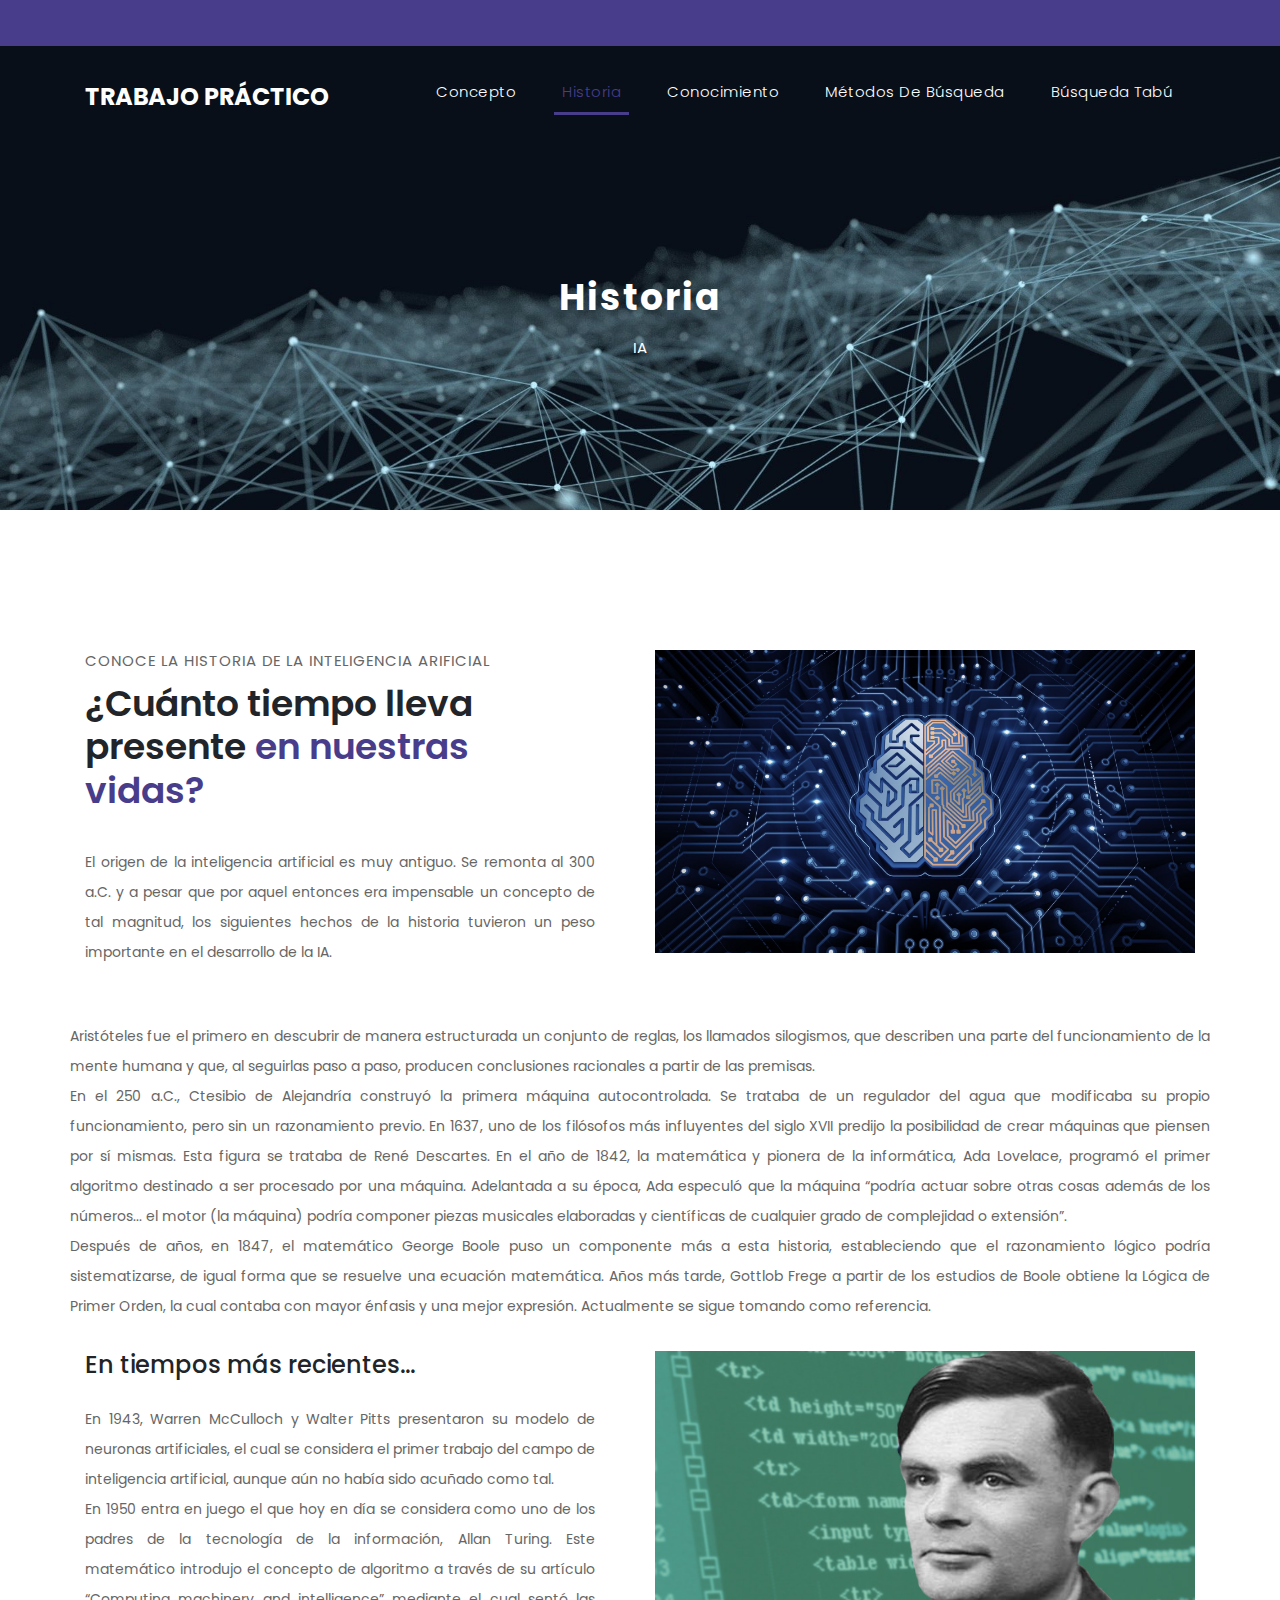
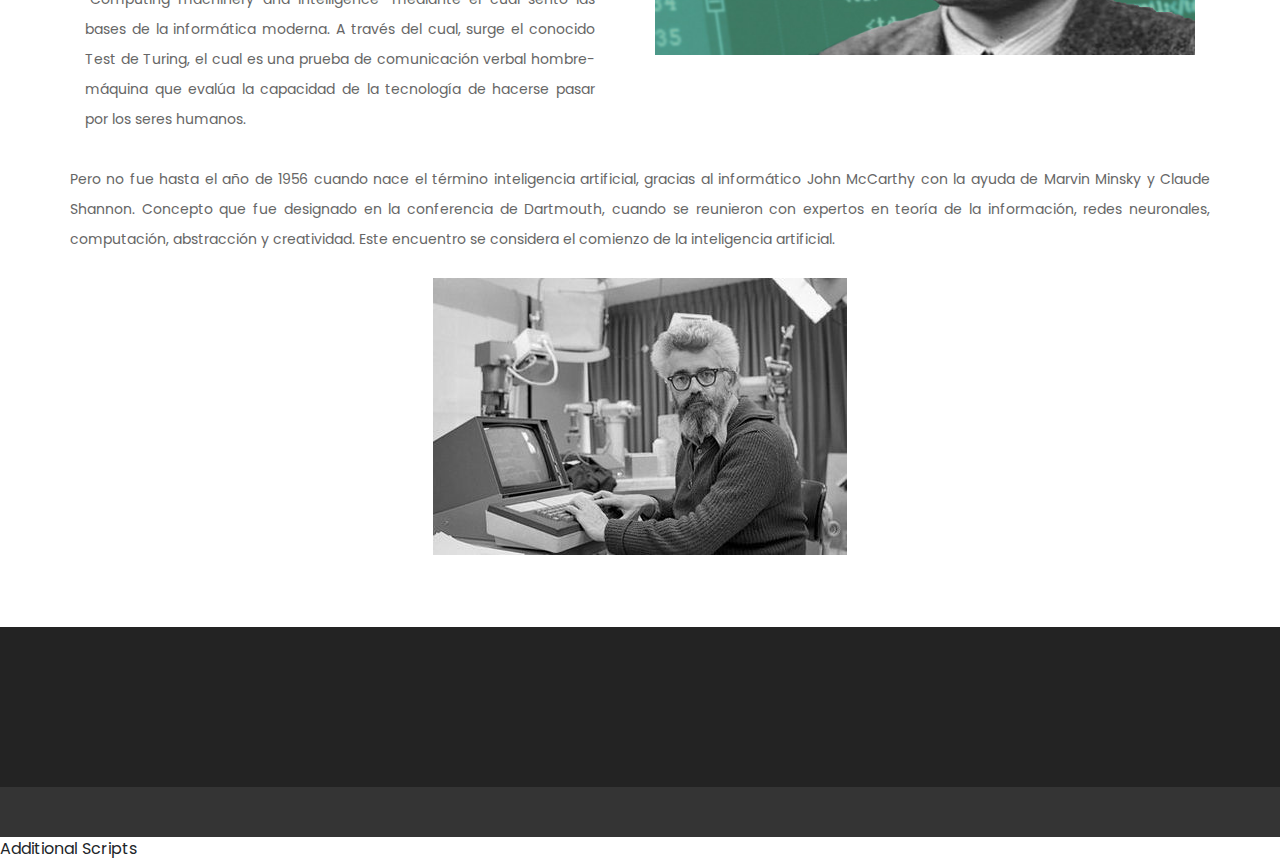
<file: historia.html>
<!DOCTYPE html>
<html lang="en">

  <head>

    <meta charset="utf-8">
    <meta name="viewport" content="width=device-width, initial-scale=1, shrink-to-fit=no">
    <meta name="description" content="">
    <meta name="author" content="TemplateMo">
    <link href="https://fonts.googleapis.com/css?family=Poppins:100,200,300,400,500,600,700,800,900&display=swap" rel="stylesheet">

    <title>Historia</title>

    
    <link href="vendor/bootstrap/css/bootstrap.min.css" rel="stylesheet">

    
    <link rel="stylesheet" href="assets/css/fontawesome.css">
    <link rel="stylesheet" href="assets/css/templatemo-finance-business.css">
    <link rel="stylesheet" href="assets/css/owl.css">

  </head>

  <body>

    <!-- ********** -->
    <div id="preloader">
        <div class="jumper">
            <div></div>
            <div></div>
            <div></div>
        </div>
    </div>  
    <!-- ********* -->

    <!-- Encabezado -->
    <div class="sub-header">
      <div class="container">
        <div class="row">
        

        </div>
      </div>
    </div>
    
    <header class="">
      <nav class="navbar navbar-expand-lg">
        <div class="container">
          <a class="navbar-brand" href="index.html"><h2>Trabajo Práctico</h2></a>
          <button class="navbar-toggler" type="button" data-toggle="collapse" data-target="#navbarResponsive" aria-controls="navbarResponsive" aria-expanded="false" aria-label="Toggle navigation">
            <span class="navbar-toggler-icon"></span>
          </button>
          <div class="collapse navbar-collapse" id="navbarResponsive">
            <ul class="navbar-nav ml-auto">
              <li class="nav-item">
                <a class="nav-link" href="index.html">Concepto
                  <span class="sr-only">(current)</span>
                </a>
              </li>
              <li class="nav-item active">
                <a class="nav-link" href="historia.html">Historia</a>
              </li>
              <li class="nav-item">
                <a class="nav-link" href="conocimiento.html">Conocimiento</a>
              </li>
              <li class="nav-item">
                <a class="nav-link" href="metodos.html">Métodos de Búsqueda</a>
              </li>
              <li class="nav-item">
                <a class="nav-link" href="tabu.html">Búsqueda Tabú</a>
              </li>
            </ul>
          </div>
        </div>
      </nav>
    </header>

    <!-- Page Content -->
    <div class="page-heading header-text">
      <div class="container">
        <div class="row">
          <div class="col-md-12">
            <h1>Historia</h1>
            <span>IA</span>
          </div>
        </div>
      </div>
    </div>

    <div class="more-info about-info">
      <div class="container">
        <div class="row">
          <div class="col-md-12">
            <div class="more-info-content">
              <div class="row">
                <div class="col-md-6 align-self-center">
                  <div class="right-content">
                    <span>Conoce la historia de la inteligencia Arificial</span>
                    <h2>¿Cuánto tiempo lleva presente <em>en nuestras vidas?</em></h2>
                    <p>El origen de la inteligencia artificial es muy antiguo. Se remonta al 300 a.C. y a pesar que por aquel entonces era impensable un concepto de tal magnitud, los siguientes hechos de la historia tuvieron un peso importante en el desarrollo de la IA. </div><br>

                  
                </div>
                <div class="col-md-6">
                  <div class="left-image">
                    <img src="assets/images/about-image.jpg" alt="">
                  </div>
                </div>
                  <p>Aristóteles fue el primero en descubrir de manera estructurada un conjunto de reglas, los llamados silogismos, que describen una parte del funcionamiento de la mente humana y que, al seguirlas paso a paso, producen conclusiones racionales a partir de las premisas.<br>
En el 250 a.C., Ctesibio de Alejandría construyó la primera máquina autocontrolada. Se trataba de un regulador del agua que modificaba su propio funcionamiento, pero sin un razonamiento previo. En 1637, uno de los filósofos más influyentes del siglo XVII predijo la posibilidad de crear máquinas que piensen por sí mismas. Esta figura se trataba de René Descartes.
En el año de 1842, la matemática y pionera de la informática, Ada Lovelace, programó el primer algoritmo destinado a ser procesado por una máquina. Adelantada a su época, Ada especuló que la máquina “podría actuar sobre otras cosas además de los números... el motor (la máquina) podría componer piezas musicales elaboradas y científicas de cualquier grado de complejidad o extensión”.<br>
Después de años, en 1847, el matemático George Boole puso un componente más a esta historia, estableciendo que el razonamiento lógico podría sistematizarse, de igual forma que se resuelve una ecuación matemática.
Años más tarde, Gottlob Frege a partir de los estudios de Boole obtiene la Lógica de Primer Orden, la cual contaba con mayor énfasis y una mejor expresión. Actualmente se sigue tomando como referencia. <br><br></p>
<div class="col-md-6 align-self-center">
  <div class="right-content">  
 <h4>En tiempos más recientes...</h4> <br>                      
<p>En 1943, Warren McCulloch y Walter Pitts presentaron su modelo de neuronas artificiales, el cual se considera el primer trabajo del campo de inteligencia artificial, aunque aún no había sido acuñado como tal. <br>
    En 1950 entra en juego el que hoy en día se considera como uno de los padres de la tecnología de la información, Allan Turing. Este matemático introdujo el concepto de algoritmo a través de su artículo “Computing machinery and intelligence” mediante el cual sentó las bases de la informática moderna. A través del cual, surge el conocido Test de Turing, el cual es una prueba de comunicación verbal hombre-máquina que evalúa la capacidad de la tecnología de hacerse pasar por los seres humanos.<br></p>
    </div></div>
                       <div class="col-md-6">
                  <div class="left-image">
                    <img src="assets/images/alan_turing.jpg" alt="">
                  </div>
                </div>
                    <p>Pero no fue hasta el año de 1956 cuando nace el término inteligencia artificial, gracias al informático John McCarthy con la ayuda de Marvin Minsky y Claude Shannon. Concepto que fue designado en la conferencia de Dartmouth, cuando se reunieron con expertos en teoría de la información, redes neuronales, computación, abstracción y creatividad. Este encuentro se considera el comienzo de la inteligencia artificial. </p>
    <br>
                   
               
                  
              </div>
            </div>
          </div>
        </div>
      </div>
    </div>
      <center><img src="assets/images/john.jpg" alt=""><br><br><br><br></center>


    <!-- Pie de pagina -->
    <footer>
      <div class="container">
    
      </div>
    </footer>
    
    <div class="sub-footer">
      <div class="container">
        <div class="row">

        </div>
      </div>
    </div>

    <!-- JavaScript -->
    <script src="vendor/jquery/jquery.min.js"></script>
    <script src="vendor/bootstrap/js/bootstrap.bundle.min.js"></script>

     Additional Scripts 
    <script src="assets/js/custom.js"></script>
    <script src="assets/js/owl.js"></script>
    <script src="assets/js/slick.js"></script>
    <script src="assets/js/accordions.js"></script>

    <script language = "text/Javascript"> 
      cleared[0] = cleared[1] = cleared[2] = 0; //set a cleared flag for each field
      function clearField(t){                   //declaring the array outside of the
      if(! cleared[t.id]){                      // function makes it static and global
          cleared[t.id] = 1;  // you could use true and false, but that's more typing
          t.value='';         // with more chance of typos
          t.style.color='#fff';
          }
      }
    </script>

  </body>
</html>
</file>
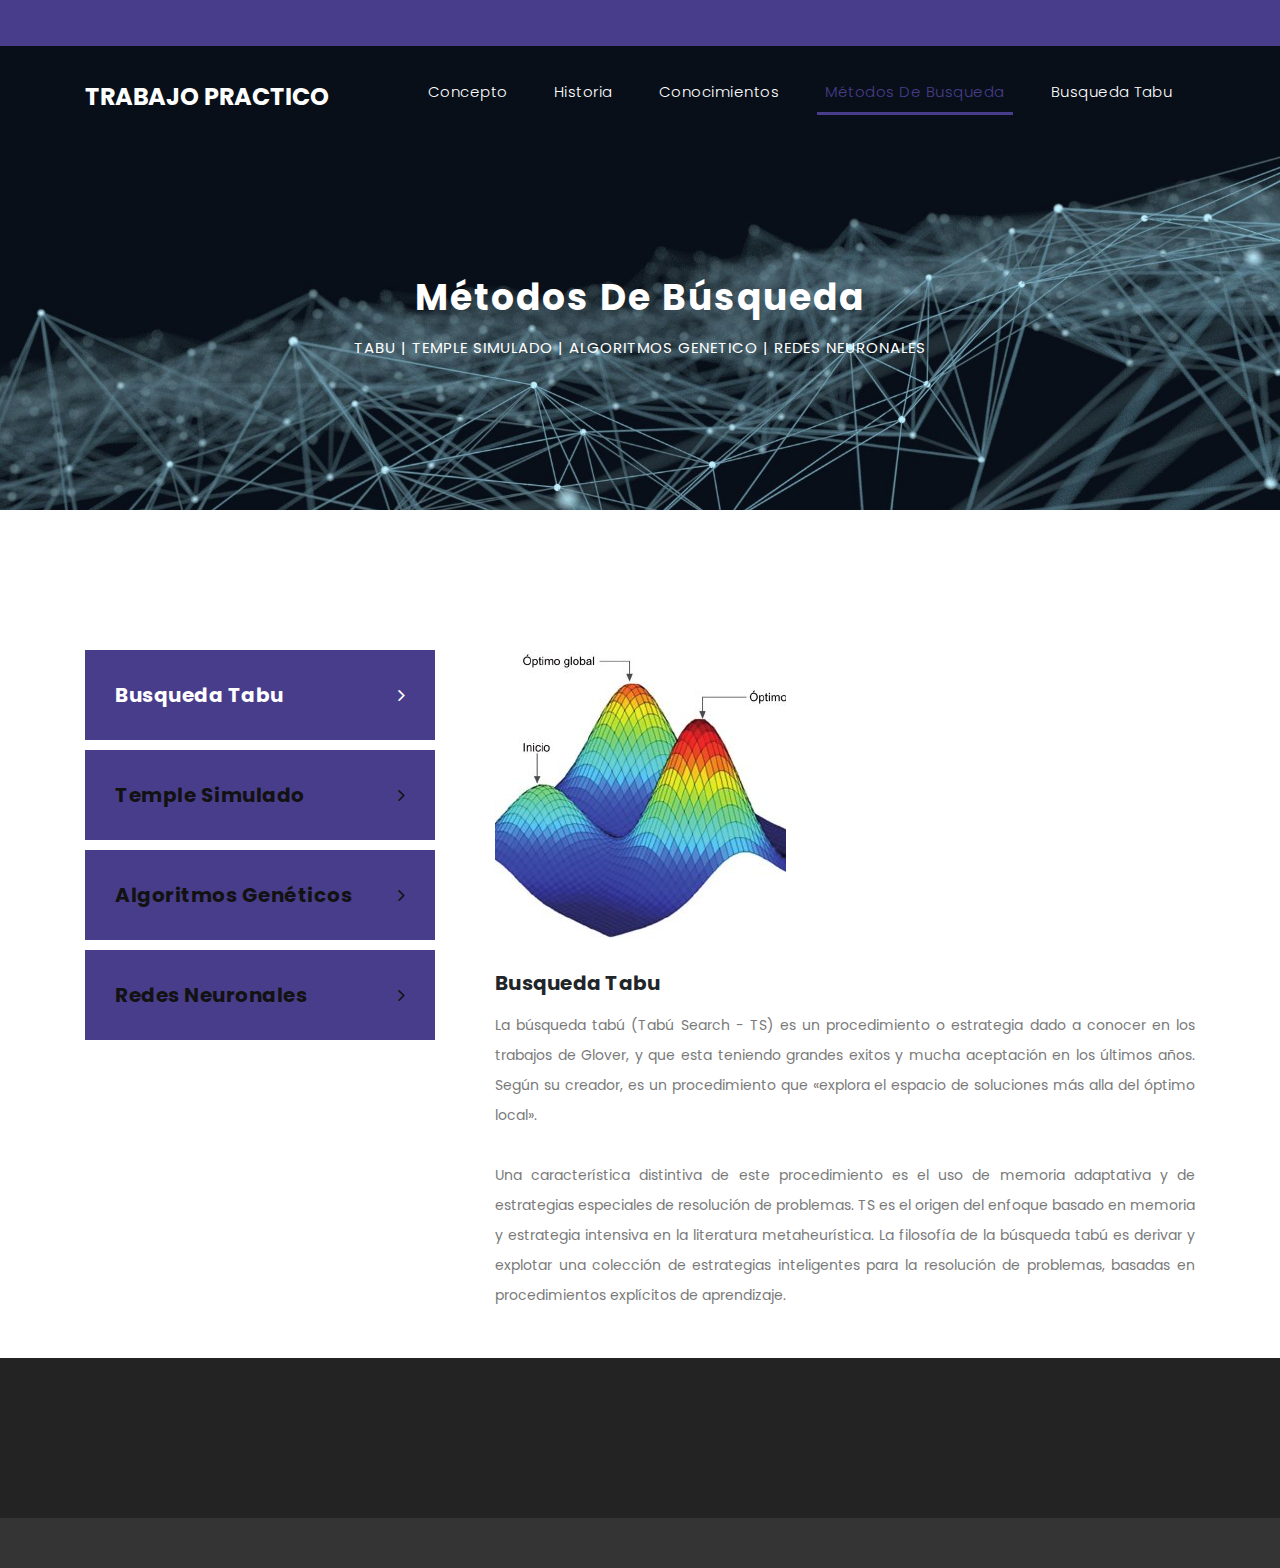
<file: metodos.html>
<!DOCTYPE html>
<html lang="en">

  <head>

    <meta charset="utf-8">
    <meta name="viewport" content="width=device-width, initial-scale=1, shrink-to-fit=no">
    <meta name="description" content="">
    <meta name="author" content="TemplateMo">
    <link href="https://fonts.googleapis.com/css?family=Poppins:100,200,300,400,500,600,700,800,900&display=swap" rel="stylesheet">

    <title>Metodos de busqueda</title>

    <link href="vendor/bootstrap/css/bootstrap.min.css" rel="stylesheet">

   
    <link rel="stylesheet" href="assets/css/fontawesome.css">
    <link rel="stylesheet" href="assets/css/templatemo-finance-business.css">
    <link rel="stylesheet" href="assets/css/owl.css">

  </head>

  <body>

    <!-- ********** -->
    <div id="preloader">
        <div class="jumper">
            <div></div>
            <div></div>
            <div></div>
        </div>
    </div>  
    <!-- ********** -->

    <!-- Encabezado -->
    <div class="sub-header">
      <div class="container">
        <div class="row">
          <div class="col-md-8 col-xs-12">
            <ul class="left-info">
            </ul>
          </div>

        </div>
      </div>
    </div>
    
    <header class="">
      <nav class="navbar navbar-expand-lg">
        <div class="container">
          <a class="navbar-brand" href="index.html"><h2>Trabajo Practico</h2></a>
          <button class="navbar-toggler" type="button" data-toggle="collapse" data-target="#navbarResponsive" aria-controls="navbarResponsive" aria-expanded="false" aria-label="Toggle navigation">
            <span class="navbar-toggler-icon"></span>
          </button>
          <div class="collapse navbar-collapse" id="navbarResponsive">
            <ul class="navbar-nav ml-auto">
              <li class="nav-item">
                <a class="nav-link" href="index.html">Concepto
                  <span class="sr-only">(current)</span>
                </a>
              </li>
              <li class="nav-item">
                <a class="nav-link" href="historia.html">Historia</a>
              </li>
              <li class="nav-item">
                <a class="nav-link" href="conocimiento.html">Conocimientos</a>
              </li>
              <li class="nav-item active">
                <a class="nav-link" href="metodos.html">Métodos de busqueda</a>
              </li>
              <li class="nav-item">
                <a class="nav-link" href="tabu.html">Busqueda tabu</a>
              </li>
            </ul>
          </div>
        </div>
      </nav>
    </header>

    <!-- cuerpo de la pagina -->
    <div class="page-heading header-text">
      <div class="container">
        <div class="row">
          <div class="col-md-12">
            <h1>Métodos de Búsqueda</h1>
            <span>TABU | TEMPLE SIMULADO | ALGORITMOS GENETICO | REDES NEURONALES</span>
          </div>
        </div>
      </div>
    </div>

    <div class="single-services">
      <div class="container">
        <div class="row" id="tabs">
          <div class="col-md-4">
            <ul>
              <li><a href='#tabs-1'>Busqueda Tabu <i class="fa fa-angle-right"></i></a></li>
              <li><a href='#tabs-2'>Temple Simulado <i class="fa fa-angle-right"></i></a></li>
              <li><a href='#tabs-3'>Algoritmos Genéticos <i class="fa fa-angle-right"></i></a></li>
              <li><a href='#tabs-4'>Redes Neuronales <i class="fa fa-angle-right"></i></a></li>
            </ul>
          </div>
          <div class="col-md-8">
            <section class='tabs-content'>
              <article id='tabs-1'>
                <img src="assets/images/tabu.jpg" alt="">
                <h4>Busqueda Tabu </h4>
                <p>La búsqueda tabú (Tabú Search - TS) es un procedimiento o estrategia dado a conocer en los trabajos de Glover, y que esta teniendo grandes exitos y mucha aceptación en los últimos años. Según su creador, es un procedimiento que «explora el espacio de soluciones más alla del óptimo local». 
                <br><br>Una característica distintiva de este procedimiento es el uso de memoria adaptativa y de estrategias especiales de resolución de problemas. TS es el origen del enfoque basado en memoria y estrategia intensiva en la literatura metaheurística. La filosofía de la búsqueda tabú es derivar y explotar una colección de estrategias inteligentes para la resolución de problemas, basadas en procedimientos explícitos de aprendizaje.</p><br><br>
              </article>
              <article id='tabs-2'>
                <img src="assets/images/temple.jpg" alt="">
                <h4>Temple Simulado</h4>
                <p>Este algoritmo está inspirado en un fenómeno físico que se observa en el templado de metales y en la cristalización de disoluciones: Todo conjunto de átomos o moléculas tiene un estado de energía que depende de cierta función de la temperatura del sistema. 
                <br><br>A medida que lo vamos enfriando, el sistema va perdiendo energía hasta que se estabiliza. El fenómeno físico que se observa es que, dependiendo de cómo se realiza el enfriamiento, el estado de energía final es muy diferente.
A partir de este fenómeno físico se puede obtener un algoritmo que permite, en ciertos problemas, obtener soluciones mejores que las proporcionadas por otros algoritmos.
</p><br><br><br>
              </article>
              <article id='tabs-3'>
                <img src="assets/images/genetico.jpg" alt="">
                <h4>Algoritmos Genéticos</h4>
                <p>Un algoritmo genético (AG) es una técnica de búsqueda iterativa inspirada en los principios de selección natural. Los AG no buscan modelar la evolución biológica sino derivar estrategias de optimización.  
                <br><br>La idea de los AG es optimizar (hallar el máximo o mínimo) una función objetivo utilizando los principios de la selección natural sobre los parámetros de la función. </p><br><br>
              </article>
              <article id='tabs-4'>
                <img src="assets/images/redes.jpg" alt="">
                <h4>Redes Neuronales</h4>
                <p>Este método trata de reproducir el proceso de solución de problemas del cerebro. Así como los humanos aplican el conocimiento ganado con la experiencia a nuevos problemas o situaciones, una red neural toma como ejemplos problemas resueltos para construir un sistema que toma decisiones y realiza clasificaciones.
                <br><br>Los problemas adecuados para la solución neural son aquellos que no tienen solución computacional precisa o que requieren algoritmos muy extensos como en el caso del reconocimiento de imágenes.</p><br><br>
              </article>
            </section>
          </div>
        </div>
      </div>
    </div>


    <!-- pie de pagina -->
    <footer>
      <div class="container">
   
      </div>
    </footer>
    
    <div class="sub-footer">
      <div class="container">

      </div>
    </div>

    <!-- JavaScript -->
    <script src="vendor/jquery/jquery.min.js"></script>
    <script src="vendor/bootstrap/js/bootstrap.bundle.min.js"></script>

    <!-- Additional Scripts -->
    <script src="assets/js/custom.js"></script>
    <script src="assets/js/owl.js"></script>
    <script src="assets/js/slick.js"></script>
    <script src="assets/js/accordions.js"></script>

    <script language = "text/Javascript"> 
      cleared[0] = cleared[1] = cleared[2] = 0; //set a cleared flag for each field
      function clearField(t){                   //declaring the array outside of the
      if(! cleared[t.id]){                      // function makes it static and global
          cleared[t.id] = 1;  // you could use true and false, but that's more typing
          t.value='';         // with more chance of typos
          t.style.color='#fff';
          }
      }
    </script>

  </body>
</html>
</file>
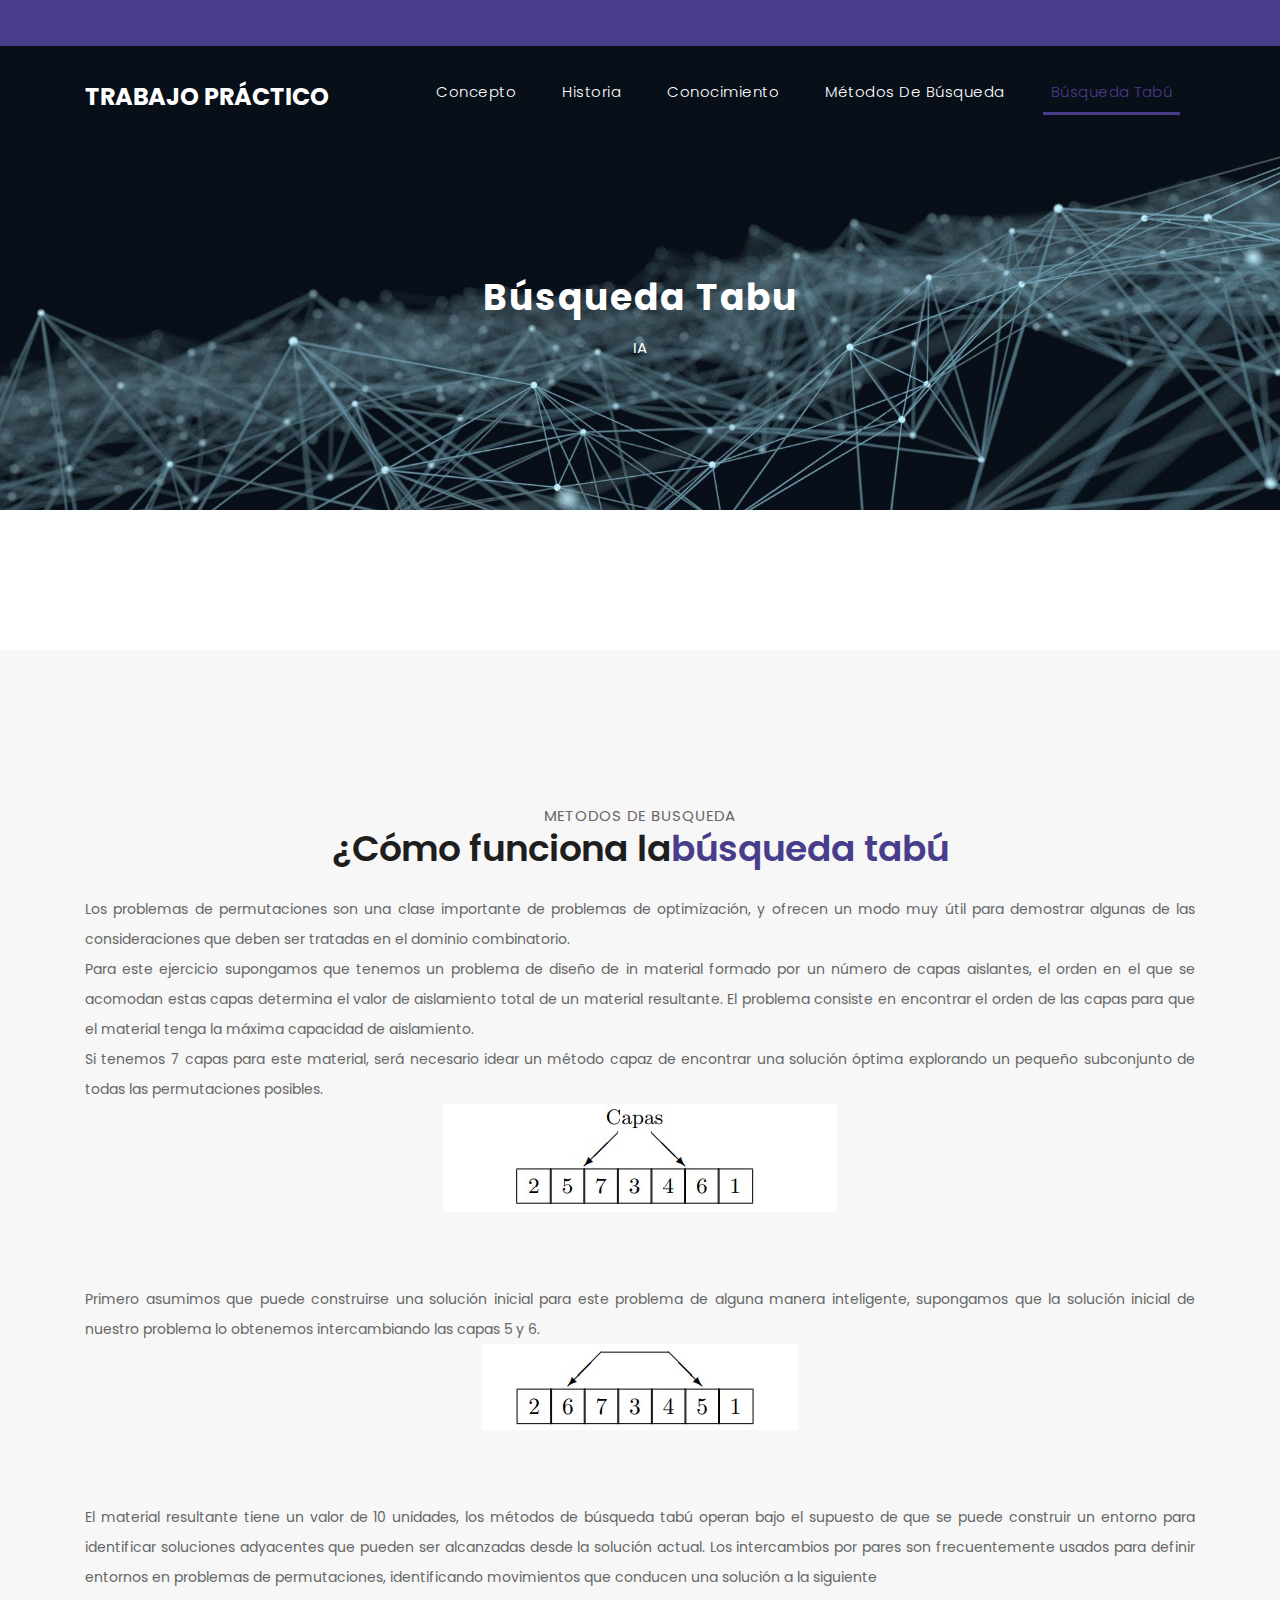
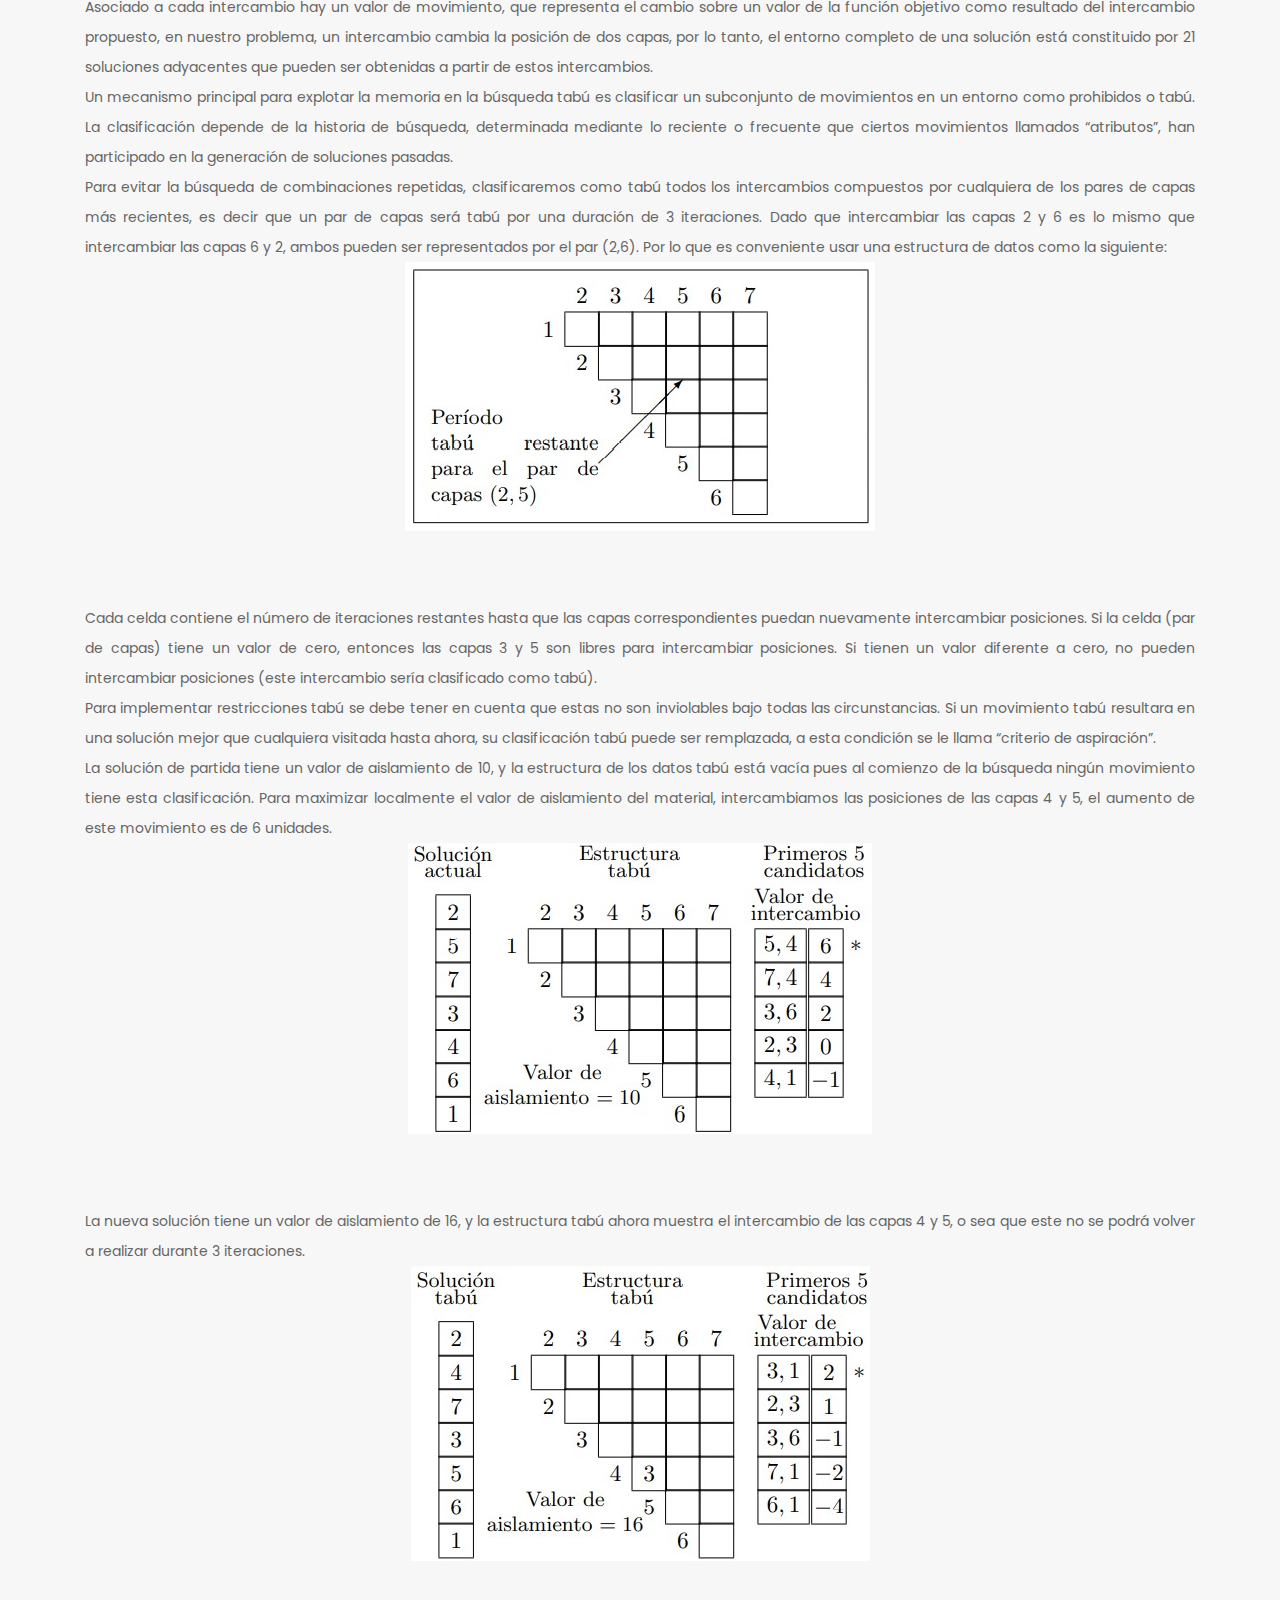
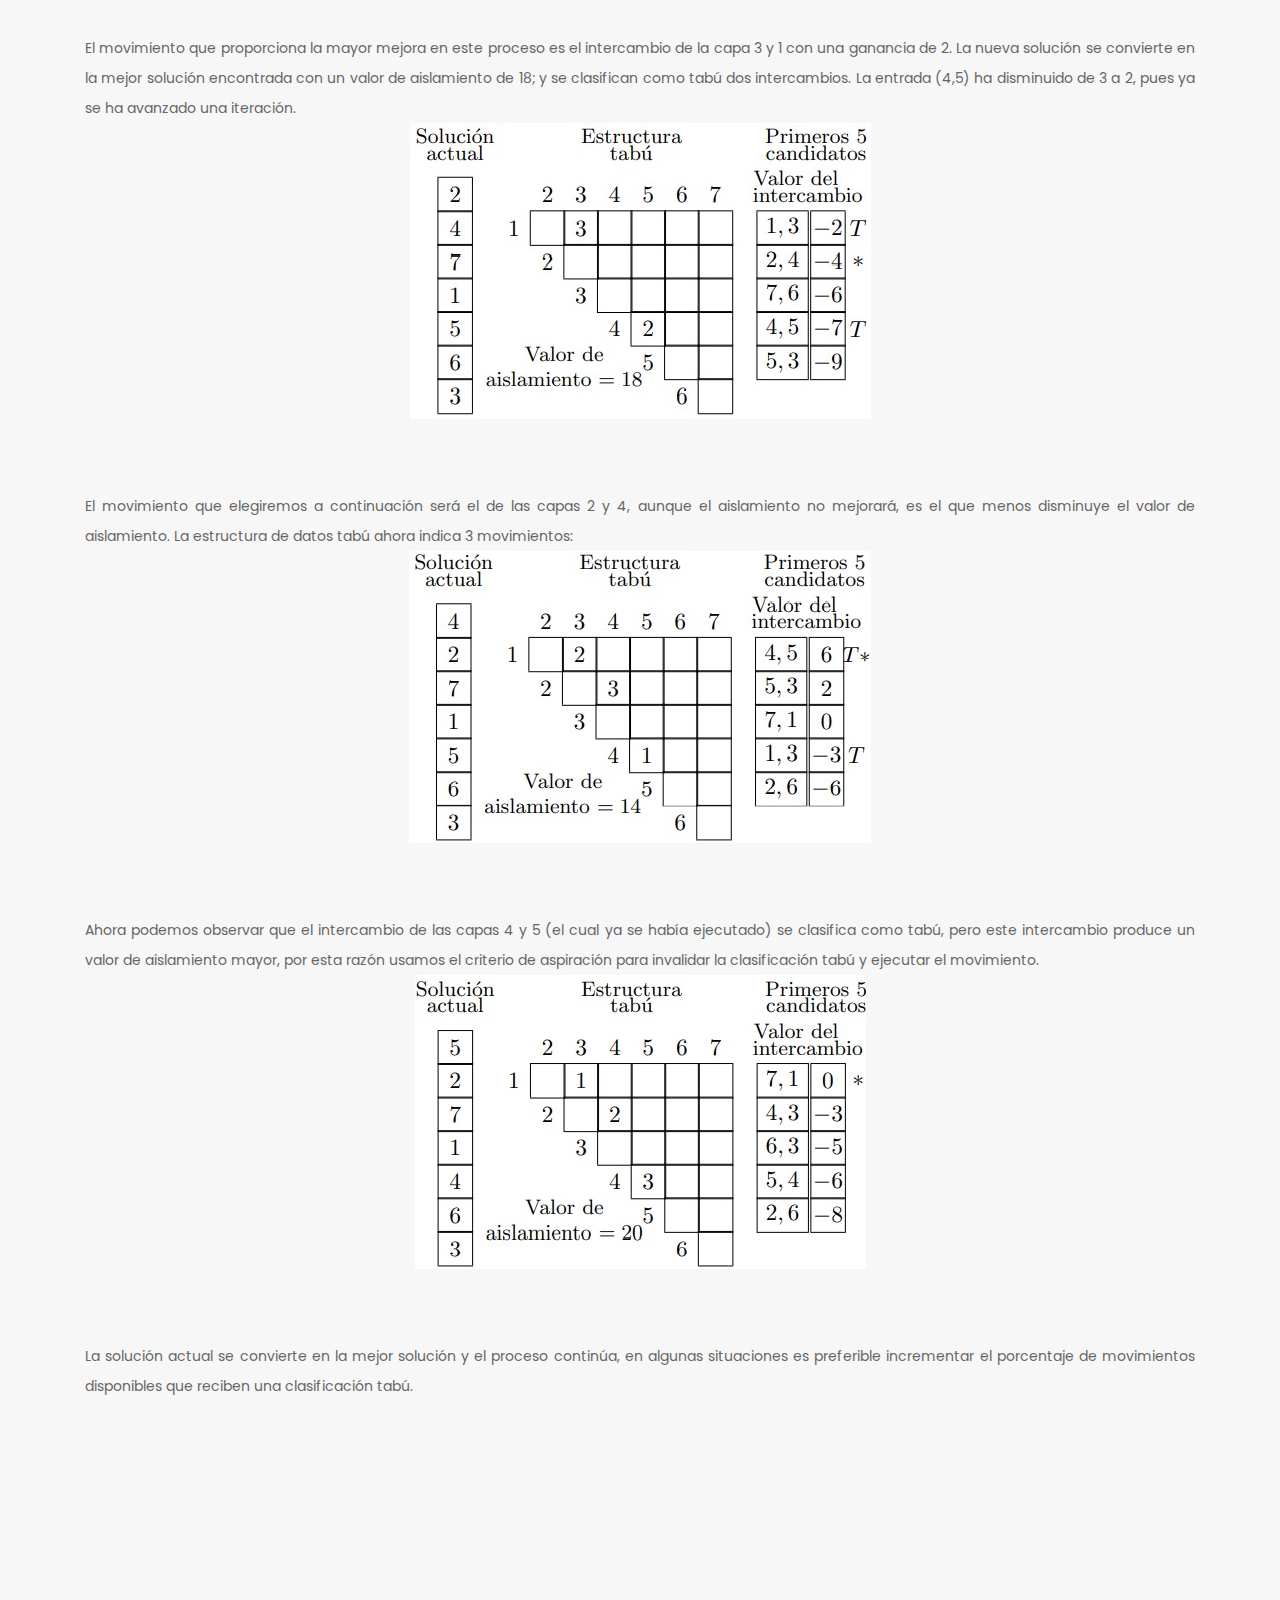
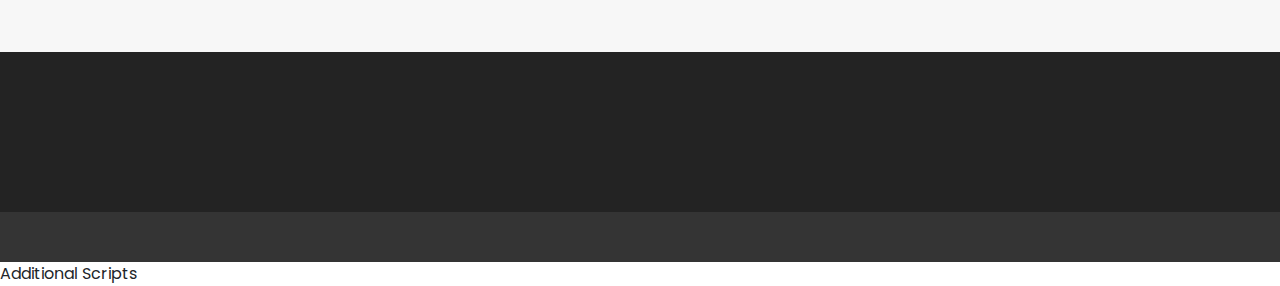
<file: tabu.html>
<!DOCTYPE html>
<html lang="en">

  <head>

    <meta charset="utf-8">
    <meta name="viewport" content="width=device-width, initial-scale=1, shrink-to-fit=no">
    <meta name="description" content="">
    <meta name="author" content="TemplateMo">
    <link href="https://fonts.googleapis.com/css?family=Poppins:100,200,300,400,500,600,700,800,900&display=swap" rel="stylesheet">

    <title>Busqueda tabu</title>


    <link href="vendor/bootstrap/css/bootstrap.min.css" rel="stylesheet">

   
    <link rel="stylesheet" href="assets/css/fontawesome.css">
    <link rel="stylesheet" href="assets/css/templatemo-finance-business.css">
    <link rel="stylesheet" href="assets/css/owl.css">

  </head>

  <body>

    <!-- ********** -->
    <div id="preloader">
        <div class="jumper">
            <div></div>
            <div></div>
            <div></div>
        </div>
    </div>  
    <!-- ********** -->

    <!-- Encabezado -->
    <div class="sub-header">
      <div class="container">
        <div class="row">
          <div class="col-md-8 col-xs-12">
            <ul class="left-info">
            </ul>
          </div>

        </div>
      </div>
    </div>
    
    <header class="">
      <nav class="navbar navbar-expand-lg">
        <div class="container">
          <a class="navbar-brand" href="index.html"><h2>Trabajo Práctico</h2></a>
          <button class="navbar-toggler" type="button" data-toggle="collapse" data-target="#navbarResponsive" aria-controls="navbarResponsive" aria-expanded="false" aria-label="Toggle navigation">
            <span class="navbar-toggler-icon"></span>
          </button>
          <div class="collapse navbar-collapse" id="navbarResponsive">
            <ul class="navbar-nav ml-auto">
              <li class="nav-item">
                <a class="nav-link" href="index.html">Concepto
                  <span class="sr-only">(current)</span>
                </a>
              </li>
              <li class="nav-item">
                <a class="nav-link" href="historia.html">Historia</a>
              </li>
              <li class="nav-item">
                <a class="nav-link" href="conocimiento.html">Conocimiento</a>
              </li>
              <li class="nav-item">
                <a class="nav-link" href="metodos.html">Métodos de Búsqueda</a>
              </li>
              <li class="nav-item active">
                <a class="nav-link" href="tabu.html">Búsqueda Tabú</a>
              </li>
            </ul>
          </div>
        </div>
      </nav>
    </header>

    <!-- Cuerpo -->
    <div class="page-heading header-text">
      <div class="container">
        <div class="row">
          <div class="col-md-12">
            <h1>Búsqueda tabu</h1>
            <span>IA</span>
          </div>
        </div>
      </div>
    </div>

<!--    <div class="more-info about-info">
      <div class="container">
        <div class="row">
          <div class="col-md-12">
            <div class="more-info-content">
              <div class="row">
                <div class="col-md-6 align-self-center">
                  <div class="right-content">
                    
                    <h2>¿Cómo funciona la <em>búsqueda tabú</em></h2>
                    
                  
             
            
                <p>Fusce nec ultrices lectus. Duis nec scelerisque risus. Ut id tempor turpis, ac dignissim ipsum. Nulla ullamcorper, ipsum vel condimentum congue, mi odio vehicula tellus, sit amet malesuada justo sem. 
                    <br><br>Pellentesque in sagittis lacus, vel auctor sem. Quisque eu quam eleifend, ullamcorper dui nec, luctus quam.<br><br></p>
                    </div>
              </div>
            </div>
          </div>
        </div>
      </div>
        </div></div>-->
        
            <div class="callback-form contact-us">
      <div class="container">
        <div class="row">
          <div class="col-md-12">
            <div class="section-heading">
                <span>METODOS DE BUSQUEDA</span>
              <h2>¿Cómo funciona la<em>búsqueda tabú</em></h2>
              <br>
                <p>Los problemas de permutaciones son una clase importante de problemas de optimización, y ofrecen un modo muy útil para demostrar algunas de las consideraciones que deben ser tratadas en el dominio combinatorio.<br>
                Para este ejercicio supongamos que tenemos un problema de diseño de in material formado por un número de capas aislantes, el orden en el que se acomodan estas capas determina el valor de aislamiento total de un material resultante. El problema consiste en encontrar el orden de las capas para que el material tenga la máxima capacidad de aislamiento. <br>  
                Si tenemos 7 capas para este material, será necesario idear un método capaz de encontrar una solución óptima explorando un pequeño subconjunto de todas las permutaciones posibles.<br></p>
                <center><img src="assets/images/tabu_01.jpg" alt=""><br><br><br><br></center>
                <p>
                Primero asumimos que puede construirse una solución inicial para este problema de alguna manera inteligente, supongamos que la solución inicial de nuestro problema lo obtenemos intercambiando las capas 5 y 6.<br>
                </p>
                <center><img src="assets/images/tabu_02.jpg" alt=""><br><br><br><br></center>
                <p>
                  El material resultante tiene un valor de 10 unidades, los métodos de búsqueda tabú operan bajo el supuesto de que se puede construir un entorno para identificar soluciones adyacentes que pueden ser alcanzadas desde la solución actual. Los intercambios por pares son frecuentemente usados para definir entornos en problemas de permutaciones, identificando movimientos que conducen una solución a la siguiente<br>
                Asociado a cada intercambio hay un valor de movimiento, que representa el cambio sobre un valor de la función objetivo como resultado del intercambio propuesto, en nuestro problema, un intercambio cambia la posición de dos capas, por lo tanto, el entorno completo de una solución está constituido por 21 soluciones adyacentes que pueden ser obtenidas a partir de estos intercambios.<br>
                   Un mecanismo principal para explotar la memoria en la búsqueda tabú es clasificar un subconjunto de movimientos en un entorno como prohibidos o tabú. La clasificación depende de la historia de búsqueda, determinada mediante lo reciente o frecuente que ciertos movimientos llamados “atributos”, han participado en la generación de soluciones pasadas.<br>
                    Para evitar la búsqueda de combinaciones repetidas, clasificaremos como tabú todos los intercambios compuestos por cualquiera de los pares de capas más recientes, es decir que un par de capas será tabú por una duración de 3 iteraciones. Dado que intercambiar las capas 2 y 6 es lo mismo que intercambiar las capas 6 y 2, ambos pueden ser representados por el par (2,6). Por lo que es conveniente usar una estructura de datos como la siguiente:<br>
                </p>
                <center><img src="assets/images/tabu_03.jpg" alt=""><br><br><br><br></center>
                <p>
                    Cada celda contiene el número de iteraciones restantes hasta que las capas correspondientes puedan nuevamente intercambiar posiciones. Si la celda (par de capas) tiene un valor de cero, entonces las capas 3 y 5 son libres para intercambiar posiciones. Si tienen un valor diferente a cero, no pueden intercambiar posiciones (este intercambio sería clasificado como tabú).<br>
                    Para implementar restricciones tabú se debe tener en cuenta que estas no son inviolables bajo todas las circunstancias. Si un movimiento tabú resultara en una solución mejor que cualquiera visitada hasta ahora, su clasificación tabú puede ser remplazada, a esta condición se le llama “criterio de aspiración”.<br>
                    La solución de partida tiene un valor de aislamiento de 10, y la estructura de los datos tabú está vacía pues al comienzo de la búsqueda ningún movimiento tiene esta clasificación. Para maximizar localmente el valor de aislamiento del material, intercambiamos las posiciones de las capas 4 y 5, el aumento de este movimiento es de 6 unidades.<br>
                </p>
                <center><img src="assets/images/tabu_04.jpg" alt=""><br><br><br><br></center>
                <p>
                   La nueva solución tiene un valor de aislamiento de 16, y la estructura tabú ahora muestra el intercambio de las capas 4 y 5, o sea que este no se podrá volver a realizar durante 3 iteraciones.<br> 
                </p>
                <center><img src="assets/images/tabu_05.jpg" alt=""><br><br><br><br></center>
                <p>
                  El movimiento que proporciona la mayor mejora en este proceso es el intercambio de la capa 3 y 1 con una ganancia de 2. La nueva solución se convierte en la mejor solución encontrada con un valor de aislamiento de 18; y se clasifican como tabú dos intercambios. La entrada (4,5) ha disminuido de 3 a 2, pues ya se ha avanzado una iteración.   
                </p>
                <center><img src="assets/images/tabu_06.jpg" alt=""><br><br><br><br></center>
                <p>
                 El movimiento que elegiremos a continuación será el de las capas 2 y 4, aunque el aislamiento no mejorará, es el que menos disminuye el valor de aislamiento. La estructura de datos tabú ahora indica 3 movimientos:   <br>
                </p>
                <center><img src="assets/images/tabu_07.jpg" alt=""><br><br><br><br></center>
                <p>
                   Ahora podemos observar que el intercambio de las capas 4 y 5 (el cual ya se había ejecutado) se clasifica como tabú, pero este intercambio produce un valor de aislamiento mayor, por esta razón usamos el criterio de aspiración para invalidar la clasificación tabú y ejecutar el movimiento.<br> 
                </p>
                <center><img src="assets/images/tabu_08.jpg" alt=""><br><br><br><br></center>
                <p>
                  
                    La solución actual se convierte en la mejor solución y el proceso continúa, en algunas situaciones es preferible incrementar el porcentaje de movimientos disponibles que reciben una clasificación tabú.<br><br>
  
                </p>
            </div>
          </div>
          <div class="col-md-12">

          </div>
        </div>
      </div>
    </div>


    <!-- pie de pagina -->
    <footer>
      <div class="container">

      </div>
    </footer>
    
    <div class="sub-footer">
      <div class="container">
        <div class="row">

        </div>
      </div>
    </div>

    <!-- JavaScript -->
    <script src="vendor/jquery/jquery.min.js"></script>
    <script src="vendor/bootstrap/js/bootstrap.bundle.min.js"></script>

     Additional Scripts 
    <script src="assets/js/custom.js"></script>
    <script src="assets/js/owl.js"></script>
    <script src="assets/js/slick.js"></script>
    <script src="assets/js/accordions.js"></script>

    <script language = "text/Javascript"> 
      cleared[0] = cleared[1] = cleared[2] = 0; //set a cleared flag for each field
      function clearField(t){                   //declaring the array outside of the
      if(! cleared[t.id]){                      // function makes it static and global
          cleared[t.id] = 1;  // you could use true and false, but that's more typing
          t.value='';         // with more chance of typos
          t.style.color='#fff';
          }
      }
    </script>

  </body>
</html>
</file>
<file: assets/css/templatemo-finance-business.css>
/* 

TemplateMo - Finance Business

https://templatemo.com/tm-545-finance-business

*/

body {
  font-family: 'Poppins', sans-serif;
  overflow-x: hidden;
  text-rendering: optimizeLegibility;
  -webkit-font-smoothing: antialiased;
  -moz-osx-font-smoothing: grayscale;
}
p {
	margin-bottom: 0px;
	font-size: 14px;
	color: #666666;
	line-height: 30px;
    text-align: justify;
}
a {
	text-decoration: none!important;
}
ul {
	padding: 0;
	margin: 0;
	list-style: none;
}

h1,h2,h3,h4,h5,h6 {
	margin: 0px;
}

a.filled-button {
	background-color: #483D8B;
	color: #fff;
	font-size: 13px;
	text-transform: uppercase;
	font-weight: 700;
	padding: 12px 30px;
	border-radius: 30px;
	display: inline-block;
	transition: all 0.3s;
}

a.filled-button:hover {
	background-color: #fff;
	color: #483D8B;
}

a.border-button {
	background-color: transparent;
	color: #fff;
	border: 2px solid #fff;
	font-size: 13px;
	text-transform: uppercase;
	font-weight: 700;
	padding: 10px 28px;
	border-radius: 30px;
	display: inline-block;
	transition: all 0.3s;
}

a.border-button:hover {
	background-color: #fff;
	color: #483D8B;
}

.section-heading {
	text-align: center;
	margin-bottom: 80px;
}

.section-heading h2 {
	font-size: 36px;
	font-weight: 600;
	color: #1e1e1e;
}

.section-heading em {
	font-style: normal;
	color: #483D8B;
}

.section-heading span {
	display: block;
	margin-top: 15px;
	text-transform: uppercase;
	font-size: 15px;
	color: #666;
	letter-spacing: 1px;
}

#preloader {
  overflow: hidden;
  background: #483D8B;
  left: 0;
  right: 0;
  top: 0;
  bottom: 0;
  position: fixed;
  z-index: 9999999;
  color: #fff;
}

#preloader .jumper {
  left: 0;
  top: 0;
  right: 0;
  bottom: 0;
  display: block;
  position: absolute;
  margin: auto;
  width: 50px;
  height: 50px;
}

#preloader .jumper > div {
  background-color: #fff;
  width: 10px;
  height: 10px;
  border-radius: 100%;
  -webkit-animation-fill-mode: both;
  animation-fill-mode: both;
  position: absolute;
  opacity: 0;
  width: 50px;
  height: 50px;
  -webkit-animation: jumper 1s 0s linear infinite;
  animation: jumper 1s 0s linear infinite;
}

#preloader .jumper > div:nth-child(2) {
  -webkit-animation-delay: 0.33333s;
  animation-delay: 0.33333s;
}

#preloader .jumper > div:nth-child(3) {
  -webkit-animation-delay: 0.66666s;
  animation-delay: 0.66666s;
}

@-webkit-keyframes jumper {
  0% {
    opacity: 0;
    -webkit-transform: scale(0);
    transform: scale(0);
  }
  5% {
    opacity: 1;
  }
  100% {
    -webkit-transform: scale(1);
    transform: scale(1);
    opacity: 0;
  }
}

@keyframes jumper {
  0% {
    opacity: 0;
    -webkit-transform: scale(0);
    transform: scale(0);
  }
  5% {
    opacity: 1;
  }
  100% {
    opacity: 0;
  }
}

/* Sub Header Style */

.sub-header {
	background-color: #483D8B;
	height: 46px;
	line-height: 46px;
}

.sub-header ul li {
	display: inline-block;
}

.sub-header ul.left-info li {
	border-left: 1px solid rgba(250,250,250,0.3);
	padding: 0px 20px;
}

.sub-header ul.left-info li:last-child {
	border-right: 1px solid rgba(250,250,250,0.3);
}

.sub-header ul.left-info li i {
	margin-right: 10px;
	font-size: 18px;
}

.sub-header ul.left-info li a {
	color: #fff;
	font-size: 14px;
	font-weight: 600;
}

.sub-header ul.right-icons {
	float: right;
}

.sub-header ul.right-icons li {
	margin-right: -4px;
	width: 46px;
	display: inline-block;
	text-align: center;
	border-right: 1px solid rgba(250,250,250,0.3);
}

.sub-header ul.right-icons li:first-child {
	border-left: 1px solid rgba(250,250,250,0.3);
}

.sub-header ul.right-icons li a {
	color: #fff;
	transition: all 0.3s;
}

.sub-header ul.right-icons li a:hover {
	opacity: 0.75;
}



/* Header Style */
header {
	position: absolute;
	z-index: 99999;
	width: 100%;
	background-color: transparent!important;
	height: 80px;
	-webkit-transition: all 0.3s ease-in-out 0s;
    -moz-transition: all 0.3s ease-in-out 0s;
    -o-transition: all 0.3s ease-in-out 0s;
    transition: all 0.3s ease-in-out 0s;
}
header .navbar {
	padding: 20px 0px;
}
.background-header .navbar {
	padding: 10px 0px;
}
.background-header {
	top: 0;
	position: fixed;
	background-color: #fff!important;
	box-shadow: 0px 1px 10px rgba(0,0,0,0.1);
}
.background-header .navbar-brand h2 {
	color: #483D8B!important;
}
.background-header .navbar-nav a.nav-link {
	color: #1e1e1e!important;
}
.background-header .navbar-nav .nav-link:hover,
.background-header .navbar-nav .active>.nav-link,
.background-header .navbar-nav .nav-link.current,
.background-header .navbar-nav .nav-link.show,
.background-header .navbar-nav .show>.nav-link {
	color: #483D8B!important;
}
.navbar .navbar-brand {
	float: 	left;
	margin-top: 12px;
	outline: none;
}
.navbar .navbar-brand h2 {
	color: #fff;
	text-transform: uppercase;
	font-size: 24px;
	font-weight: 700;
	-webkit-transition: all .3s ease 0s;
    -moz-transition: all .3s ease 0s;
    -o-transition: all .3s ease 0s;
    transition: all .3s ease 0s;
}
.navbar .navbar-brand h2 em {
	font-style: normal;
	font-size: 16px;
}
#navbarResponsive {
	z-index: 999;
}
.navbar-collapse {
	text-align: center;
}
.navbar .navbar-nav .nav-item {
	margin: 0px 15px;
}
.navbar .navbar-nav a.nav-link {
	text-transform: capitalize;
	font-size: 15px;
	font-weight: 300;
	letter-spacing: 0.5px;
	color: #fff;
	transition: all 0.5s;
	margin-top: 5px;
}
.navbar .navbar-nav .nav-link:hover,
.navbar .navbar-nav .active>.nav-link,
.navbar .navbar-nav .nav-link.current,
.navbar .navbar-nav .nav-link.show,
.navbar .navbar-nav .show>.nav-link {
	color: #483D8B;
	border-bottom: 3px solid #483D8B;
}
.navbar .navbar-toggler-icon {
	background-image: none;
}
.navbar .navbar-toggler {
	border-color: #fff;
	background-color: #fff;	
	height: 36px;
	outline: none;
	border-radius: 0px;
	position: absolute;
	right: 30px;
	top: 20px;
}
.navbar .navbar-toggler-icon:after {
	content: '\f0c9';
	color: #483D8B;
	font-size: 18px;
	line-height: 26px;
	font-family: 'FontAwesome';
}



/* Banner Style */

.img-fill{
  width: 100%;
  display: block;
  overflow: hidden;
  position: relative;
  text-align: center
}

.img-fill img {
  min-height: 100%;
  min-width: 100%;
  position: relative;
  display: inline-block;
  max-width: none;
}

*,
*:before,
*:after {
  -webkit-box-sizing: border-box;
  box-sizing: border-box;
  -webkit-font-smoothing: antialiased;
  -moz-osx-font-smoothing: grayscale;
}

.Grid1k {
  padding: 0 15px;
  max-width: 1200px;
  margin: auto;
}

.blocks-box,
.slick-slider {
  margin: 0;
  padding: 0!important;
}

.slick-slide {
  float: left;
  padding: 0;
}

.Modern-Slider .item .img-fill {
	background-size: cover;
	background-position: center center;
	background-repeat: no-repeat;
	height:95vh;
}

.Modern-Slider .item-1 .img-fill {
	background-image: url(../images/slide_01.jpg);
}

.Modern-Slider .item-2 .img-fill {
	background-image: url(../images/slide_02.jpg);
}

.Modern-Slider .item-3 .img-fill {
	background-image: url(../images/slide_03.jpg);
}

.Modern-Slider .NextArrow{
  position:absolute;
  top:50%;
  right:30px;
  border:0 none;
  background-color: transparent;
  text-align:center;
  font-size: 36px;
  font-family: 'FontAwesome';
  color:#FFF;
  z-index:5;
  outline: none;
  cursor: pointer;
}

.Modern-Slider .NextArrow:before{
  content:'\f105';
}

.Modern-Slider .PrevArrow {
  position:absolute;
  top:50%;
  left:30px;
  border:0 none;
  background-color: transparent;
  text-align:center;
  font-size: 36px;
  font-family: 'FontAwesome';
  color:#FFF;
  z-index:5;
  outline: none;
  cursor: pointer;
}

.Modern-Slider .PrevArrow:before{
  content:'\f104';
}

ul.slick-dots {
  display: none!important;
}

.Modern-Slider .text-content {
	text-align: left;
  	width: 75%;
  	position: absolute;
  	top: 50%;
  	left: 50%;
  	transform: translate(-50%, -50%);
}

.Modern-Slider .item h6 {
  margin-bottom: 15px;
  font-size: 22px;
  text-transform: uppercase;
  font-weight: 700;
  letter-spacing: 1px;
  color:#483D8B;
  animation:fadeOutRight 1s both;
}

.Modern-Slider .item h4 {
  margin-bottom: 30px;
  text-transform: uppercase;
  font-size: 44px;
  font-weight: 700;
  letter-spacing: 2.5px;
  color:#FFF;
  overflow:hidden;
  animation:fadeOutLeft 1s both;
}

.Modern-Slider .item p {
	max-width: 570px;
	color: #fff;
	font-size: 15px;
	font-weight: 400;
	line-height: 30px;
	margin-bottom: 40px;
}

.Modern-Slider .item a {
  margin: 0 5px;
}

.Modern-Slider .item.slick-active h6{
  animation:fadeInDown 1s both 1s;
}

.Modern-Slider .item.slick-active h4{
  animation:fadeInLeft 1s both 1.5s;
}

.Modern-Slider .item.slick-active{
  animation:Slick-FastSwipeIn 1s both;
}

.Modern-Slider .buttons {
  position: relative;
}

.Modern-Slider {background:#000;}


/* ==== Slick Slider Css Ruls === */
.slick-slider{position:relative;display:block;-webkit-user-select:none;-moz-user-select:none;-ms-user-select:none;user-select:none;-webkit-touch-callout:none;-khtml-user-select:none;-ms-touch-action:pan-y;touch-action:pan-y;-webkit-tap-highlight-color:transparent}
.slick-list{position:relative;display:block;overflow:hidden;margin:0;padding:0}
.slick-list:focus{outline:none}.slick-list.dragging{cursor:hand}
.slick-slider .slick-track,.slick-slider .slick-list{-webkit-transform:translate3d(0,0,0);-ms-transform:translate3d(0,0,0);transform:translate3d(0,0,0)}
.slick-track{position:relative;top:0;left:0;display:block}
.slick-track:before,.slick-track:after{display:table;content:''}.slick-track:after{clear:both}
.slick-loading .slick-track{visibility:hidden}
.slick-slide{display:none;float:left /* If RTL Make This Right */ ;height:100%;min-height:1px}
.slick-slide.dragging img{pointer-events:none}
.slick-initialized .slick-slide{display:block}
.slick-loading .slick-slide{visibility:hidden}
.slick-vertical .slick-slide{display:block;height:auto;border:1px solid transparent}




/* Request Form */

.request-form {
	background-color: #483D8B;
	padding: 40px 0px;
	color: #fff;
}

.request-form h4 {
	font-size: 22px;
	font-weight: 600;
}

.request-form span {
	font-size: 15px;
	font-weight: 400;
	display: inline-block;
	margin-top: 10px;
}

.request-form a.border-button {
	margin-top: 12px;
	float: right;
}




/* Services */

.services {
	margin-top: 140px;
}

.service-item img {
	width: 100%;
	overflow: hidden;
}

.service-item .down-content {
	background-color: #f7f7f7;
	padding: 30px;
}

.service-item .down-content h4 {
	font-size: 20px;
	font-weight: 700;
	letter-spacing: 0.25px;
	margin-bottom: 15px;
}

.service-item .down-content p {
	margin-bottom: 20px;
}



/* Fun Facts */

.fun-facts {
	margin-top: 140px;
	background-image: url(../images/fun-facts-bg.jpg);
	background-position: center center;
	background-repeat: no-repeat;
	background-size: cover;
	background-attachment: fixed;
	padding: 140px 0px;
	color: #fff;
}

.fun-facts span {
	text-transform: uppercase;
	font-size: 15px;
	color: #fff;
	letter-spacing: 1px;
	margin-bottom: 10px;
	display: block;
}

.fun-facts h2 {
	font-size: 36px;
	font-weight: 600;
	margin-bottom: 35px;
}

.fun-facts em {
	font-style: normal;
	color: #483D8B;
}

.fun-facts p {
	color: #fff;
	margin-bottom: 40px;
}

.fun-facts .left-content {
	margin-right: 45px;
}

.count-area-content {
	text-align: center;
	background-color: rgba(250,250,250,0.1);
	padding: 25px 30px 35px 30px;
	margin: 15px 0px;
}

.count-digit {
    margin: 5px 0px;
    color: #483D8B;
    font-weight: 700;
    font-size: 36px;
}
.count-title {
    font-size: 20px;
    font-weight: 600;
    color: #fff;
    letter-spacing: 0.5px;
}



/* More Info */

.more-info {
	margin-top: 140px;
}

.more-info .left-image img {
	width: 100%;
	overflow: hidden;
}

.more-info .more-info-content {
	background-color: #f7f7f7;
}

.about-info .more-info-content {
	background-color: transparent;
}

.about-info .right-content {
	padding: 0px!important;
	margin-right: 30px;
}

.more-info .right-content {
	padding: 45px 45px 45px 30px;
}

.more-info .right-content span {
	text-transform: uppercase;
	font-size: 15px;
	color: #666;
	letter-spacing: 1px;
	margin-bottom: 10px;
	display: block;
}

.more-info .right-content h2 {
	font-size: 36px;
	font-weight: 600;
	margin-bottom: 35px;
}

.more-info .right-content em {
	font-style: normal;
	color: #483D8B;
}

.more-info .right-content p {
	margin-bottom: 30px;
}


/* Testimonials Style */

.about-testimonials {
	margin-top: 0px!important;
}

.testimonials {
	margin-top: 140px;
	background-color: #f7f7f7;
	padding: 140px 0px;
}
.testimonial-item .inner-content {
	text-align: center;
	background-color: #fff;	
	padding: 30px;
	border-radius: 5px;
}
.testimonial-item p {
	font-size: 14px;
	font-weight: 400;
}
.testimonial-item h4 {
	font-size: 19px;
	font-weight: 700;
	color: #1e1e1e;
	letter-spacing: 0.5px;
	margin-bottom: 0px;
}
.testimonial-item span {
	display: inline-block;
	margin-top: 8px;
	font-weight: 600;
	font-size: 14px;
	color: #483D8B;
}
.testimonial-item img {
	max-width: 60px;
	border-radius: 50%;
	margin: 25px auto 0px auto;
}




/* Call Back Style */

.callback-services {
	border-top: 1px solid #eee;
	padding-top: 140px;
}

.contact-us {
	background-color: #f7f7f7;
	padding: 140px 0px;
}

.contact-us .contact-form {
	background-color: transparent!important;
	padding: 0!important;
}

.callback-form {
	margin-top: 140px;
}

.callback-form .contact-form {
	background-color: #483D8B;
	padding: 60px;
	border-radius: 5px;
	text-align: center;
}

.callback-form .contact-form input {
	border-radius: 20px;
	height: 40px;
	line-height: 40px;
	display: inline-block;
	padding: 0px 15px;
	color: #6a6a6a;
	font-size: 13px;
	text-transform: none;
	box-shadow: none;
	border: none;
	margin-bottom: 35px;
}

.callback-form .contact-form input:focus {
	outline: none;
	box-shadow: none;
	border: none;
}

.callback-form .contact-form textarea {
	border-radius: 20px;
	height: 120px;
	max-height: 200px;
	min-height: 120px;
	display: inline-block;
	padding: 15px;
	color: #6a6a6a;
	font-size: 13px;
	text-transform: none;
	box-shadow: none;
	border: none;
	margin-bottom: 35px;
}

.callback-form .contact-form textarea:focus {
	outline: none;
	box-shadow: none;
	border: none;
}

.callback-form .contact-form ::-webkit-input-placeholder { /* Edge */
  color: #aaa;
}
.callback-form .contact-form :-ms-input-placeholder { /* Internet Explorer 10-11 */
  color: #aaa;
}
.callback-form .contact-form ::placeholder {
  color: #aaa;
}

.callback-form .contact-form button.border-button {
	background-color: transparent;
	color: #fff;
	border: 2px solid #fff;
	font-size: 13px;
	text-transform: uppercase;
	font-weight: 700;
	padding: 10px 28px;
	border-radius: 30px;
	display: inline-block;
	transition: all 0.3s;
	outline: none;
	box-shadow: none;
	text-shadow: none;
	cursor: pointer;
}

.callback-form .contact-form button.border-button:hover {
	background-color: #fff;
	color: #483D8B;
}

.contact-us .contact-form button.filled-button {
	background-color: #483D8B;
	color: #fff;
	border: none;
	font-size: 13px;
	text-transform: uppercase;
	font-weight: 700;
	padding: 12px 30px;
	border-radius: 30px;
	display: inline-block;
	transition: all 0.3s;
	outline: none;
	box-shadow: none;
	text-shadow: none;
	cursor: pointer;
}

.contact-us .contact-form button.filled-button:hover {
	background-color: #fff;
	color: #483D8B;
}



/* Partners Style */

.contact-partners {
	margin-top: -8px!important;
}

.partners {
	margin-top: 140px;
	background-color: #f7f7f7;
	padding: 60px 0px;
}

.partners .owl-item {
	text-align: center;
	cursor: pointer;
}

.partners .partner-item img {
	max-width: 156px;
	margin: auto;
}



/* Footer Style */

footer {
	background-color: #232323;
	padding: 80px 0px;
	color: #fff;
}

footer h4 {
	color: #fff;
	font-size: 20px;
	font-weight: 600;
	letter-spacing: 0.25px;
	margin-bottom: 35px;
}
footer p {
	color: #fff;
}

footer ul.social-icons {
	margin-top: 25px;
}

footer ul.social-icons li {
	display: inline-block;
	margin-right: 5px;
}

footer ul.social-icons li:last-child {
	margin-right: 0px;
}

footer ul.social-icons li a {
	width: 34px;
	height: 34px;
	display: inline-block;
	line-height: 34px;
	text-align: center;
	background-color: #fff;
	color: #232323;
	border-radius: 50%;
	transition: all 0.3s;
}

footer ul.social-icons li a:hover {
	background-color: #483D8B;
}

footer ul.menu-list li {
	margin-bottom: 13px;
}

footer ul.menu-list li:last-child {
	margin-bottom: 0px;
}

footer ul.menu-list li a {
	font-size: 14px;
	color: #fff;
	transition: all 0.3s;
}

footer ul.menu-list li a:hover {
	color: #483D8B;
}

footer .contact-form input {
	border-radius: 20px;
	height: 40px;
	line-height: 40px;
	display: inline-block;
	padding: 0px 15px;
	color: #aaa!important;
	background-color: #343434;
	font-size: 13px;
	text-transform: none;
	box-shadow: none;
	border: none;
	margin-bottom: 15px;
}

footer .contact-form input:focus {
	outline: none;
	box-shadow: none;
	border: none;
	background-color: #343434;
}

footer .contact-form textarea {
	border-radius: 20px;
	height: 120px;
	max-height: 200px;
	min-height: 120px;
	display: inline-block;
	padding: 15px;
	color: #aaa!important;
	background-color: #343434;
	font-size: 13px;
	text-transform: none;
	box-shadow: none;
	border: none;
	margin-bottom: 15px;
}

footer .contact-form textarea:focus {
	outline: none;
	box-shadow: none;
	border: none;
	background-color: #343434;
}

footer .contact-form ::-webkit-input-placeholder { /* Edge */
  color: #aaa;
}
footer .contact-form :-ms-input-placeholder { /* Internet Explorer 10-11 */
  color: #aaa;
}
footer .contact-form ::placeholder {
  color: #aaa;
}

footer .contact-form button.filled-button {
	background-color: transparent;
	color: #fff;
	background-color: #483D8B;
	border: none;
	font-size: 13px;
	text-transform: uppercase;
	font-weight: 700;
	padding: 12px 30px;
	border-radius: 30px;
	display: inline-block;
	transition: all 0.3s;
	outline: none;
	box-shadow: none;
	text-shadow: none;
	cursor: pointer;
}

footer .contact-form button.filled-button:hover {
	background-color: #fff;
	color: #483D8B;
}



/* Sub-footer Style */

.sub-footer {
	background-color: #343434;
	text-align: center;
	padding: 25px 0px;
}

.sub-footer p {
	color: #fff;
	font-weight: 300;
	letter-spacing: 0.5px;
}

.sub-footer a {
	color: #fff;
}


.page-heading {
	text-align: center;
	background-image: url(../images/page-heading-bg.jpg);
	background-position: center center;
	background-repeat: no-repeat;
	background-size: cover;
	padding: 230px 0px 150px 0px;
	color: #fff;
}

.page-heading h1 {
	text-transform: capitalize;
	font-size: 36px;
	font-weight: 700;
	letter-spacing: 2px;
	margin-bottom: 18px;
}

.page-heading span {
	font-size: 15px;
	text-transform: uppercase;
	letter-spacing: 1px;
	color: #fff;
	display: block;
}


/* team */

.team {
	background-color: #f7f7f7;
	margin-top: 140px;
	margin-bottom: -140px;
	padding: 120px 0px;
}

.team-item img {
	width: 100%;
	overflow: hidden;
}

.team-item .down-content {
	background-color: #fff;
	padding: 30px;
}

.team-item .down-content h4 {
	font-size: 20px;
	font-weight: 700;
	letter-spacing: 0.25px;
	margin-bottom: 10px;
}

.team-item .down-content span {
	color: #483D8B;
	font-weight: 600;
	font-size: 14px;
	display: block;
	margin-bottom: 15px;
}

.team-item .down-content p {
	margin-bottom: 20px;
}


/* Single Service */

.single-services {
	margin-top: 140px;
}

#tabs ul {
  margin: 0;
  padding: 0;
}
#tabs ul li {
  margin-bottom: 10px;
  display: inline-block;
  width: 100%;
}
#tabs ul li:last-child {
  margin-bottom: 0px;
}
#tabs ul li a {
	text-transform: capitalize;
	width: 100%;
	padding: 30px 30px;
	display: inline-block;
	background-color: #483D8B;
  	font-size: 20px;
  	color: #121212;
  	letter-spacing: 0.5px;
  	font-weight: 700;
  	transition: all 0.3s;
}
#tabs ul li a i {
	float: right;
	margin-top: 5px;
}
#tabs ul .ui-tabs-active span {
  background: #faf5b2;
  border: #faf5b2;
  line-height: 90px;
  border-bottom: none;
}
#tabs ul .ui-tabs-active a {
  color: #fff;
}
#tabs ul .ui-tabs-active span {
  color: #1e1e1e;
}
.tabs-content {
	margin-left: 30px;
  text-align: left;
  display: inline-block;
  transition: all 0.3s;
}
.tabs-content img {
	max-width: 100%;
	overflow: hidden;
}
.tabs-content h4 {
	font-size: 20px;
	font-weight: 700;
	letter-spacing: 0.25px;
	margin-bottom: 15px;
	margin-top: 30px;
}
.tabs-content p {
  font-size: 14px;
  color: #7a7a7a;
  margin-bottom: 0px;
}



/* Contact Information */

.contact-information {
	margin-top: 140px;
}

.contact-information .contact-item {
	padding: 60px 30px;
	background-color: #f7f7f7;
	text-align: center;
}

.contact-information .contact-item i {
	color: #483D8B;
	font-size: 48px;
	margin-bottom: 40px;
}

.contact-information .contact-item h4 {
	font-size: 20px;
	font-weight: 700;
	letter-spacing: 0.25px;
	margin-bottom: 15px;
}

.contact-information .contact-item p {
	margin-bottom: 20px;
}

.contact-information .contact-item a {
	font-weight: 600;
	color: #483D8B;
	font-size: 15px;
}




/* Responsive Style */
@media (max-width: 768px) {
	.sub-header {
		display: none;
	}
	.Modern-Slider .item h6 {
	  margin-bottom: 15px;
	  font-size: 18px;
	}
	.Modern-Slider .item h4 {
	  margin-bottom: 25px;
	  font-size: 28px;
	  line-height: 36px;
	  letter-spacing: 1px;
	}
	.Modern-Slider .item p {
		max-width: 570px;
		line-height: 25px;
		margin-bottom: 30px;
	}
	.Modern-Slider .NextArrow{
	  right:5px;
	}
	.Modern-Slider .PrevArrow {
	  left:5px;
	}
	.request-form {
		text-align: center;
	}
	.request-form a.border-button {
		float: none;
		margin-top: 30px;
	}
	.services .service-item {
		margin-bottom: 30px;
	}
	.fun-facts .left-content {
		margin-right: 0px;
		margin-bottom: 30px;
	}
	.more-info .right-content  {
		padding: 30px;
	}
	footer {
		padding: 80px 0px 20px 0px;
	}
	footer .footer-item {
		border-bottom: 1px solid #343434;
		margin-bottom: 30px;
		padding-bottom: 30px;
	}
	footer .last-item {
		border-bottom: none;
	}
	.about-info .right-content {
		margin-right: 0px;
		margin-bottom: 30px;
	}
	.team .team-item {
		margin-bottom: 30px;
	}
	.tabs-content {
		margin-left: 0px;
		margin-top: 30px;
	}
	.contact-item {
		margin-bottom: 30px;
	}
}

@media (max-width: 992px) {
	.navbar .navbar-brand {
		position: absolute;
		left: 30px;
		top: 10px;
	}
	.navbar .navbar-brand {
		width: auto;
	}
	.navbar:after {
		display: none;
	}
	#navbarResponsive {
	    z-index: 99999;
	    position: absolute;
	    top: 80px;
	    left: 0;
	    width: 100%;
	    text-align: center;
	    background-color: #fff;
	    box-shadow: 0px 10px 10px rgba(0,0,0,0.1);
	}
	.navbar .navbar-nav .nav-item {
		border-bottom: 1px solid #eee;
	}
	.navbar .navbar-nav .nav-item:last-child {
		border-bottom: none;
	}
	.navbar .navbar-nav a.nav-link {
		padding: 15px 0px;
		color: #1e1e1e!important;
	}
	.navbar .navbar-nav .nav-link:hover,
	.navbar .navbar-nav .active>.nav-link,
	.navbar .navbar-nav .nav-link.current,
	.navbar .navbar-nav .nav-link.show,
	.navbar .navbar-nav .show>.nav-link {
		color: #483D8B!important;
		border-bottom: none!important;
	}
}
</file>
